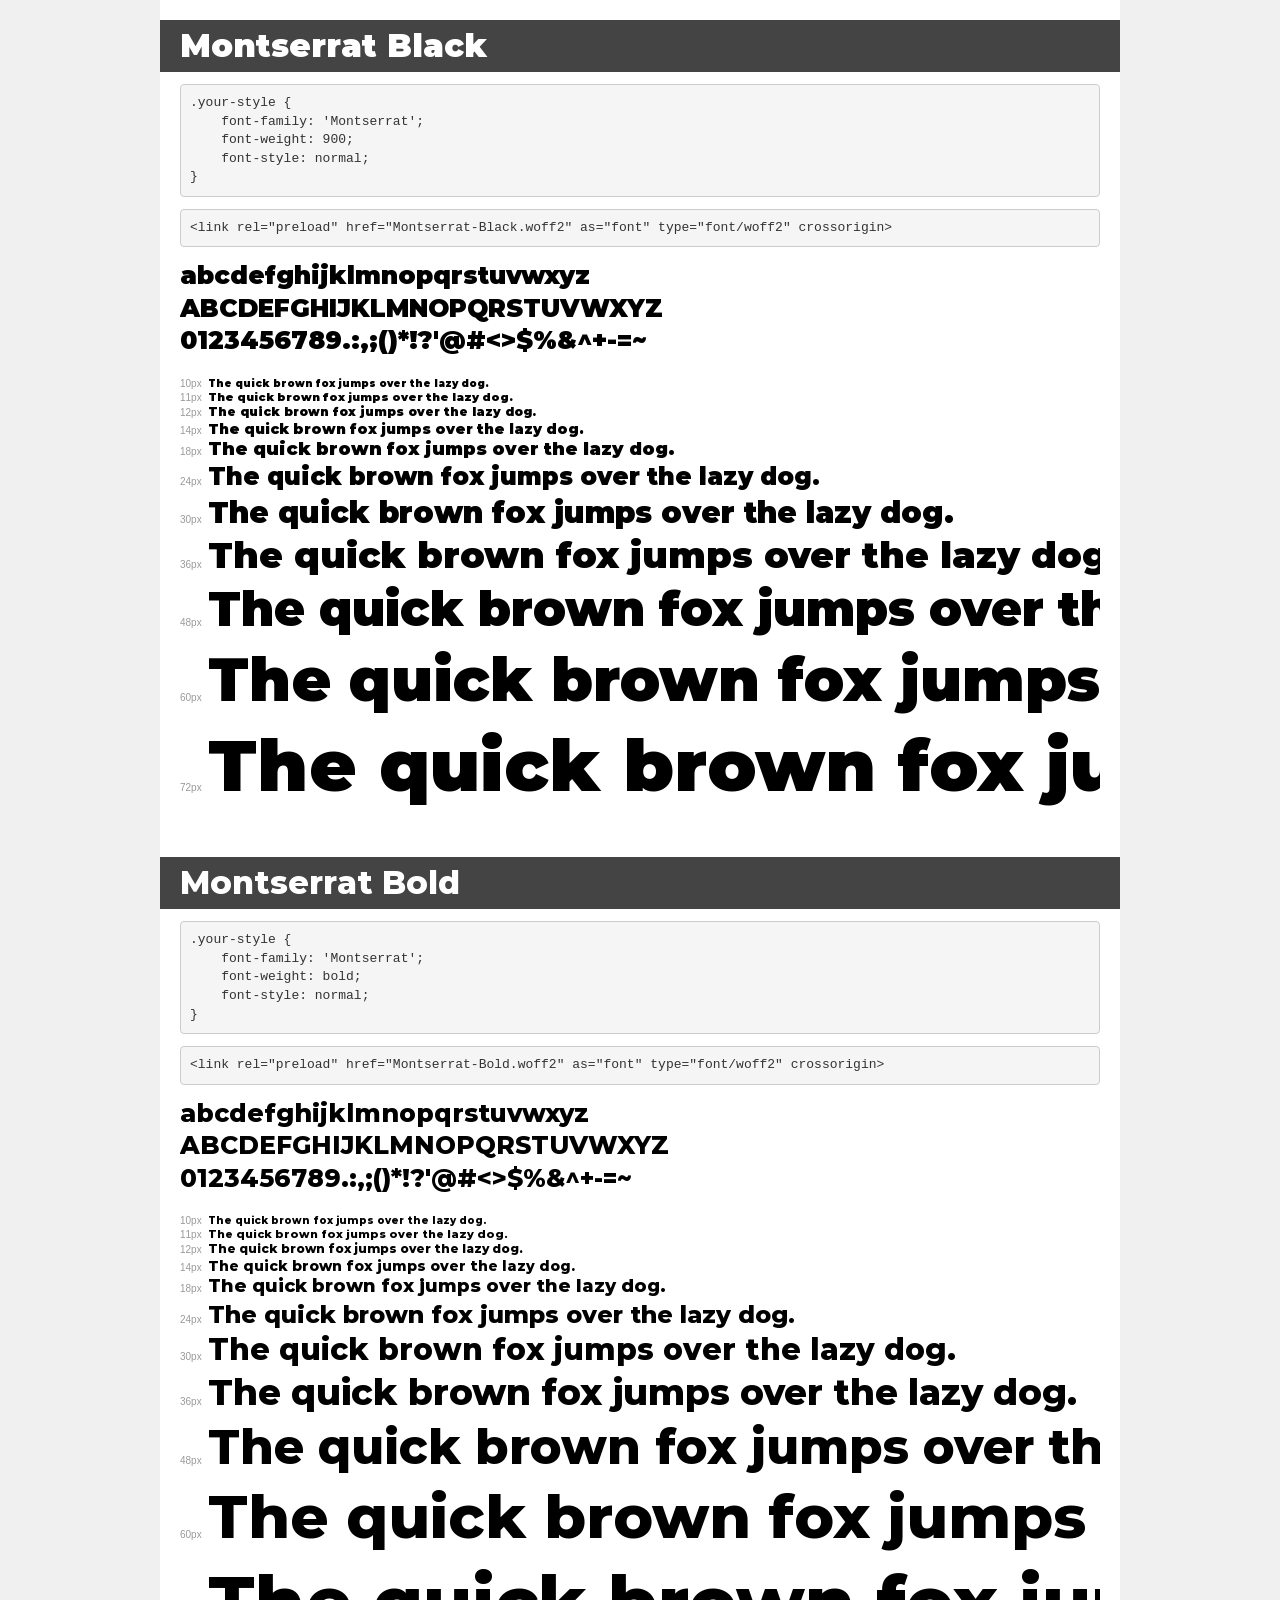
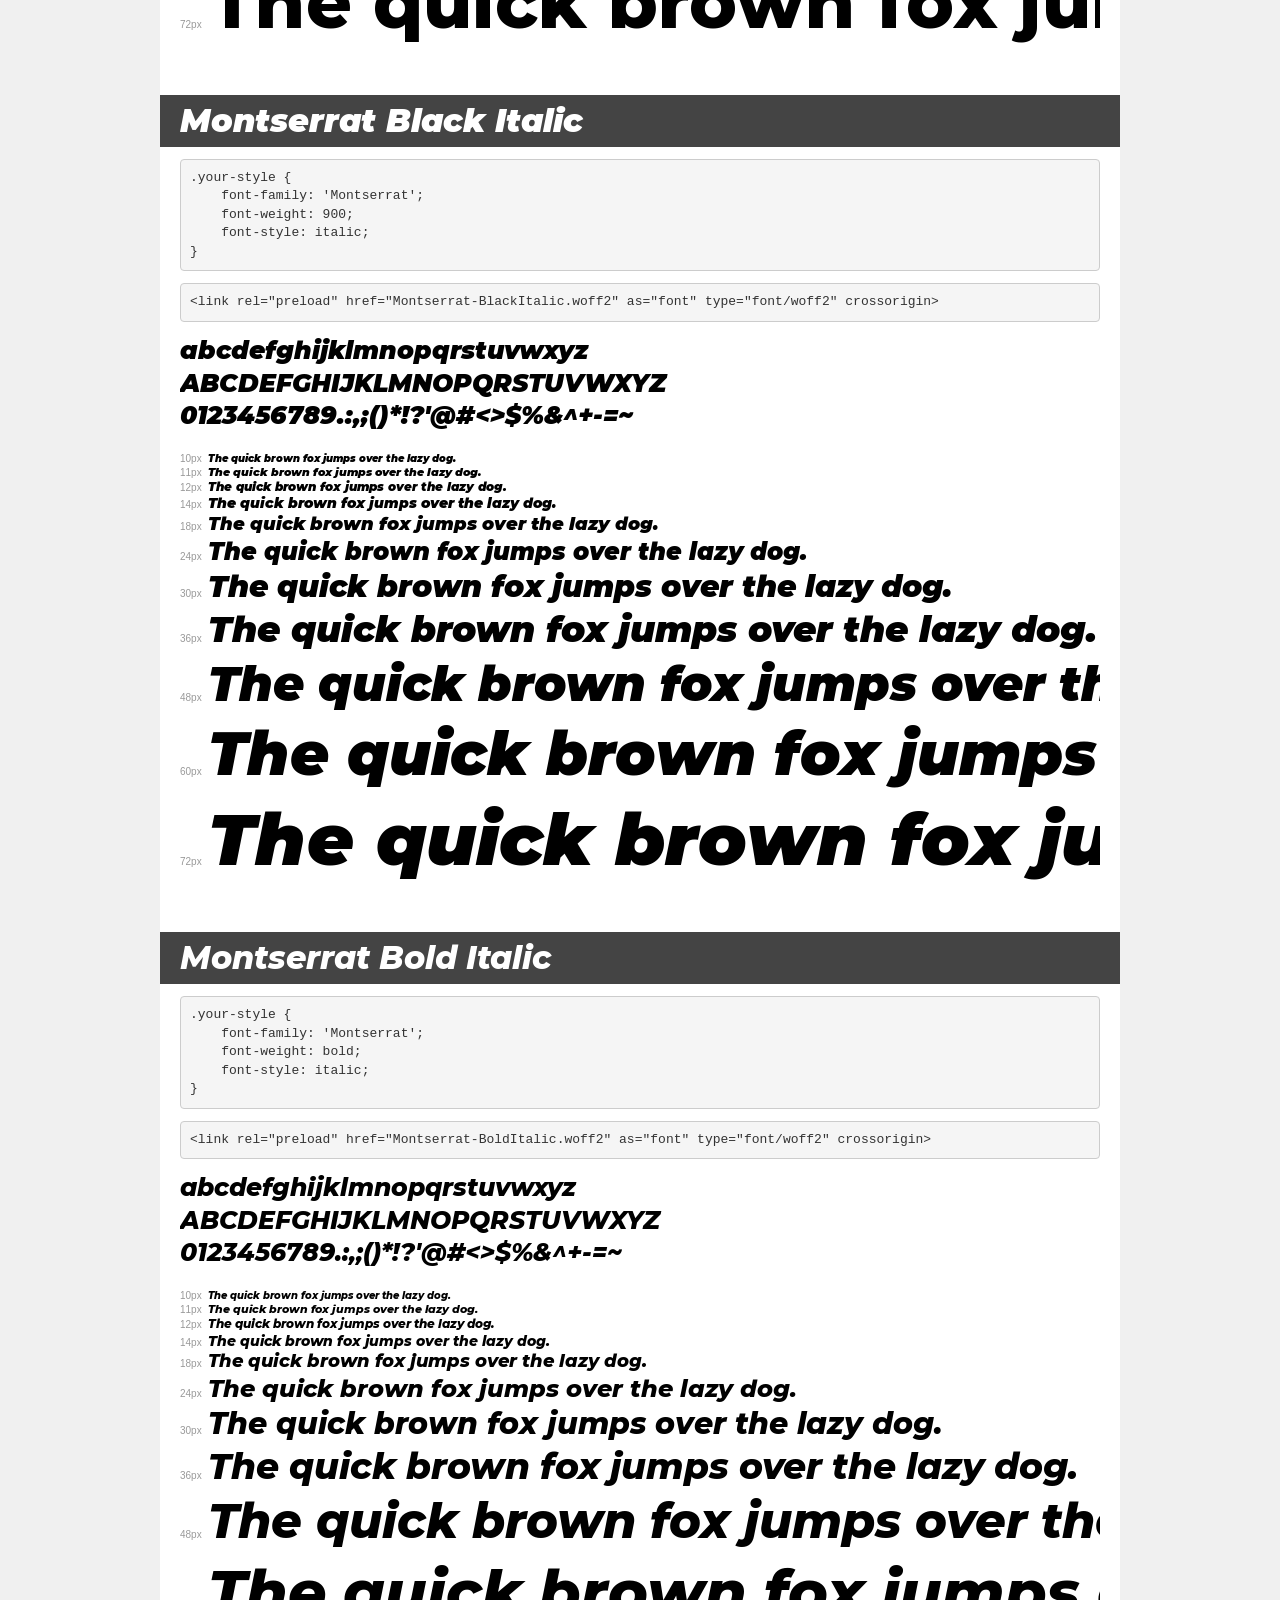
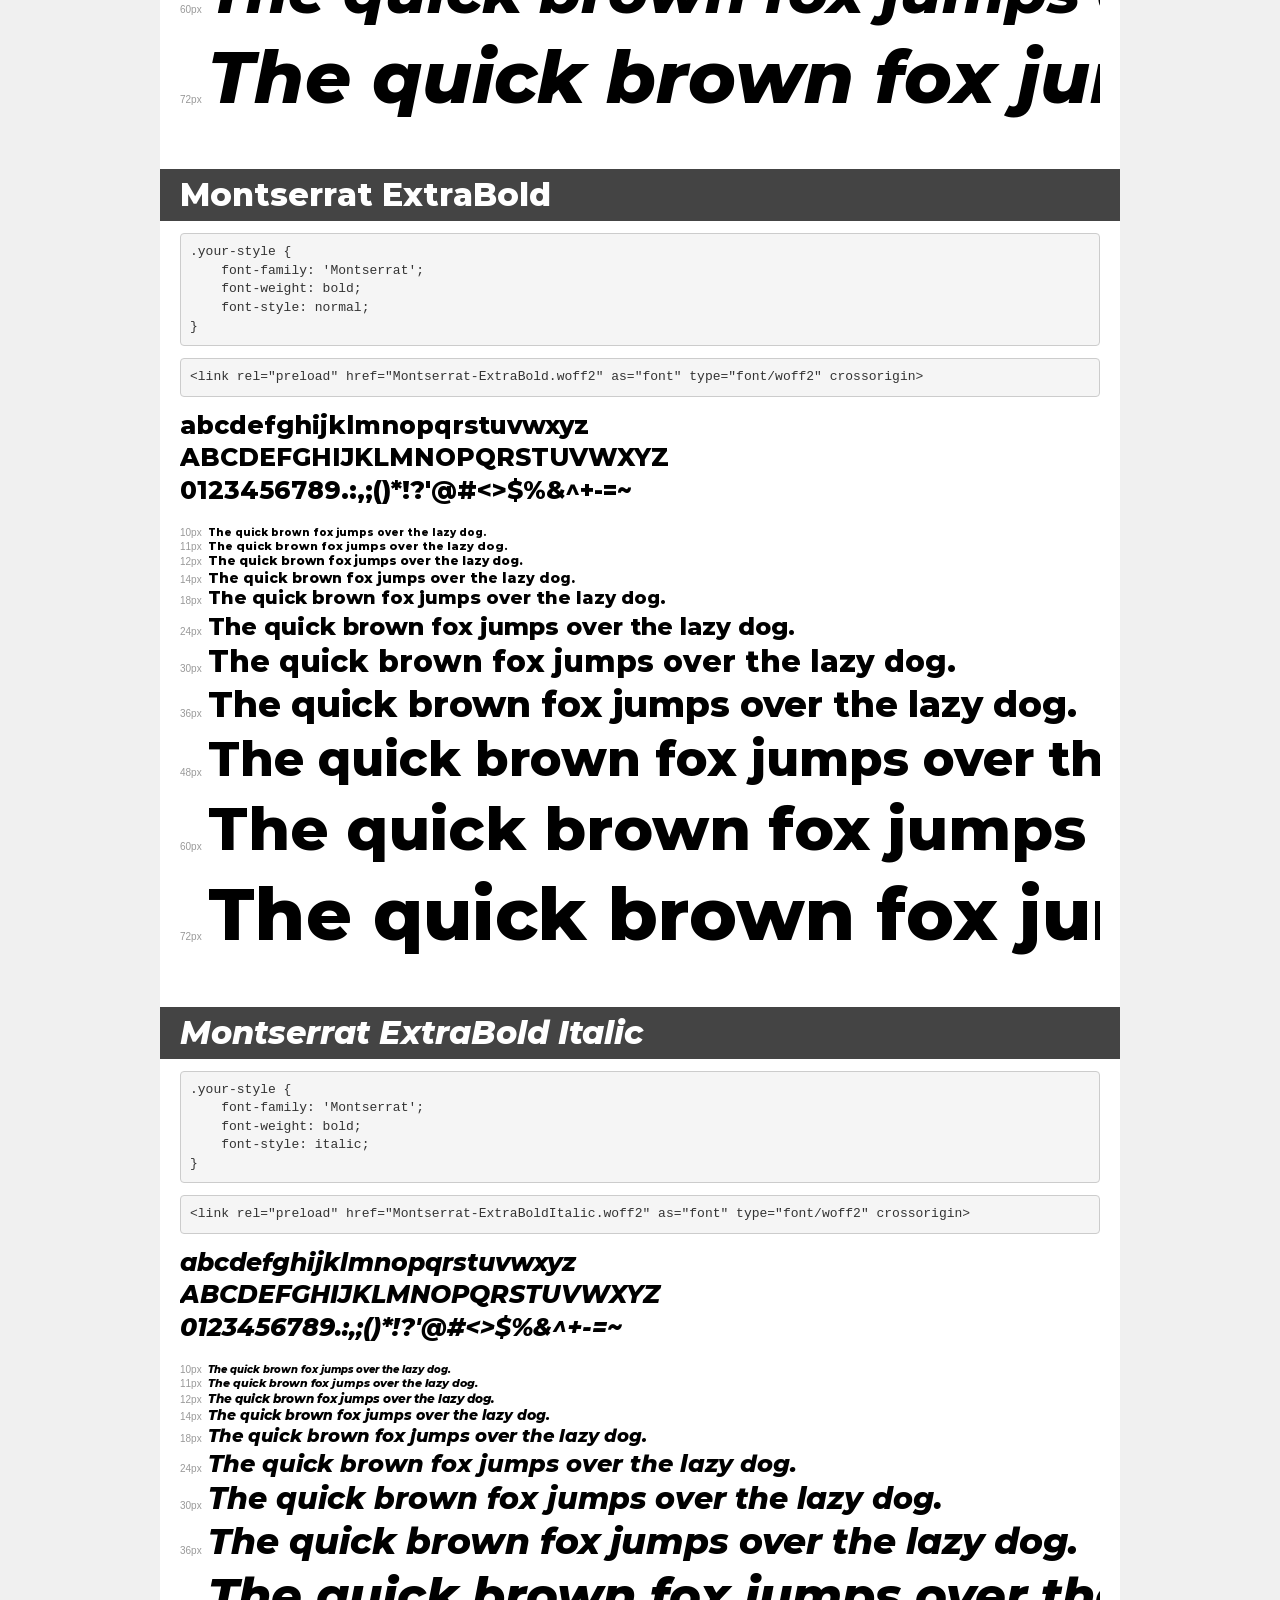
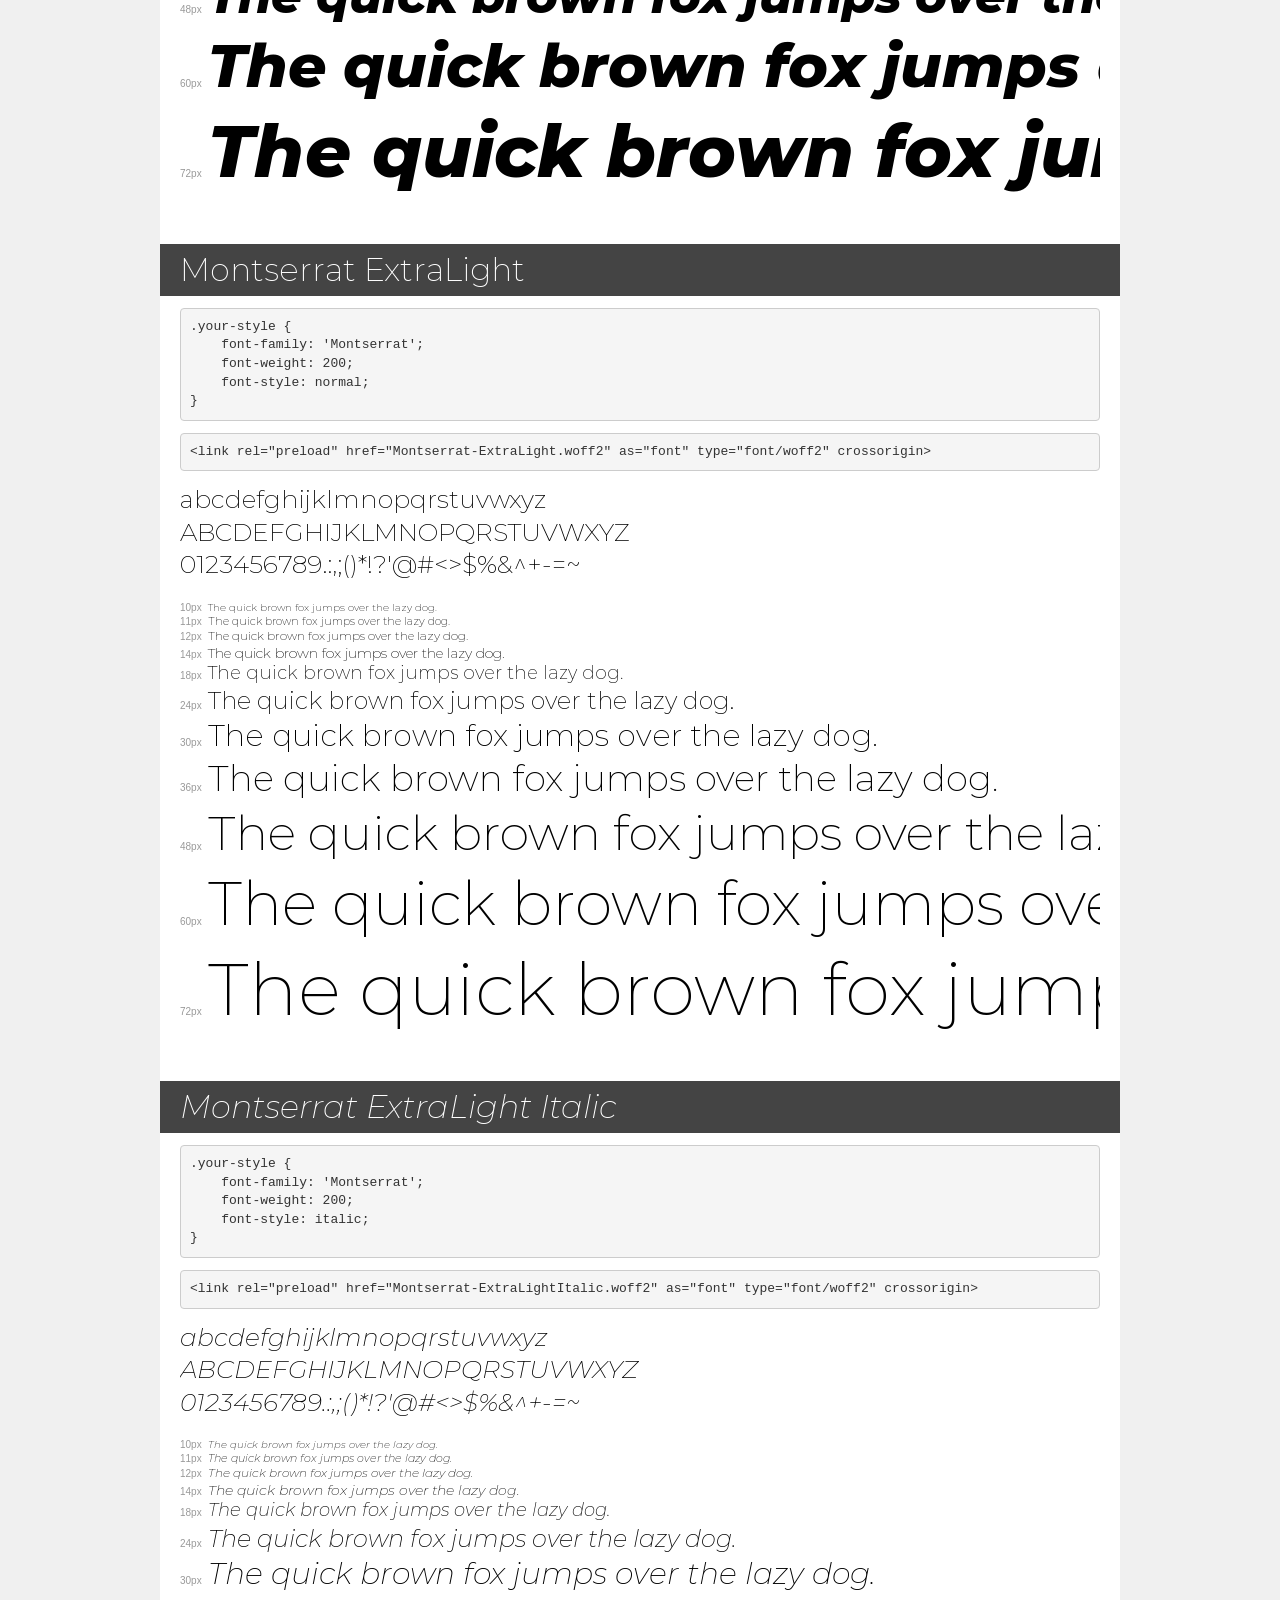
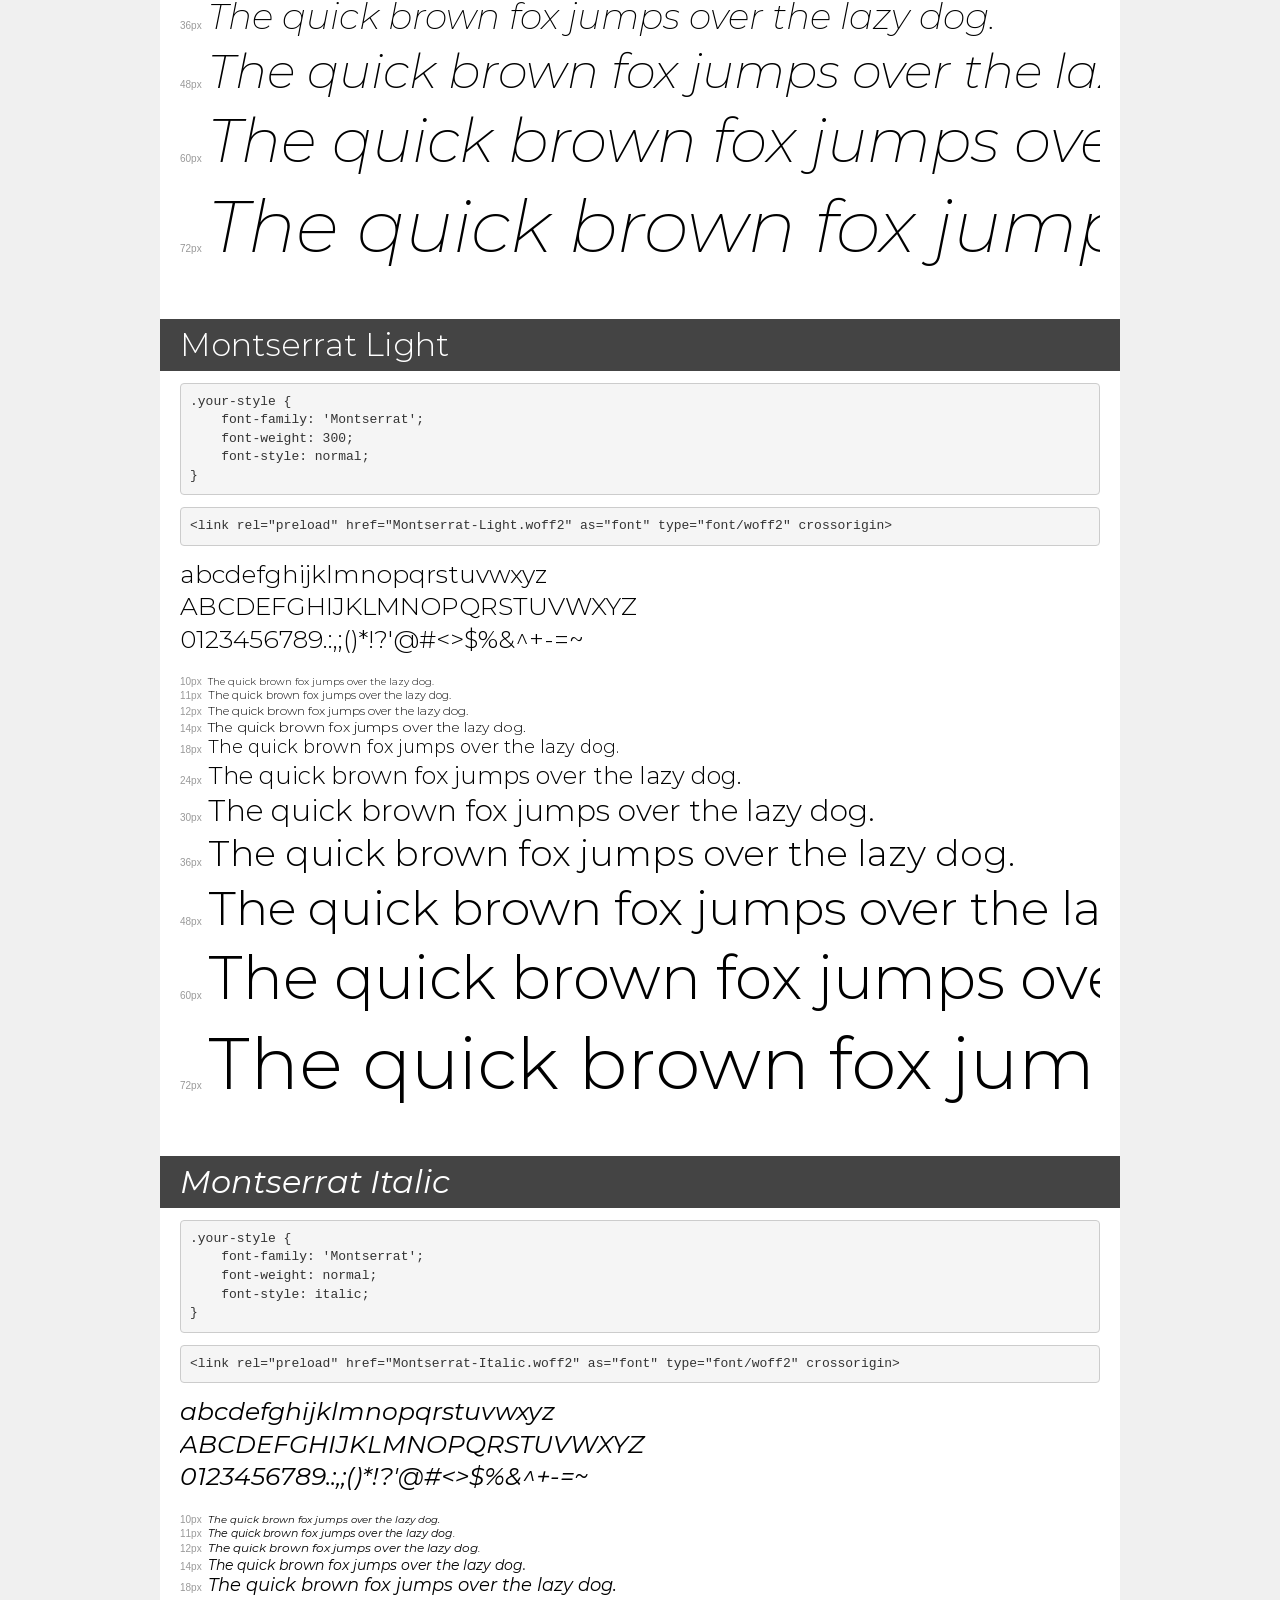
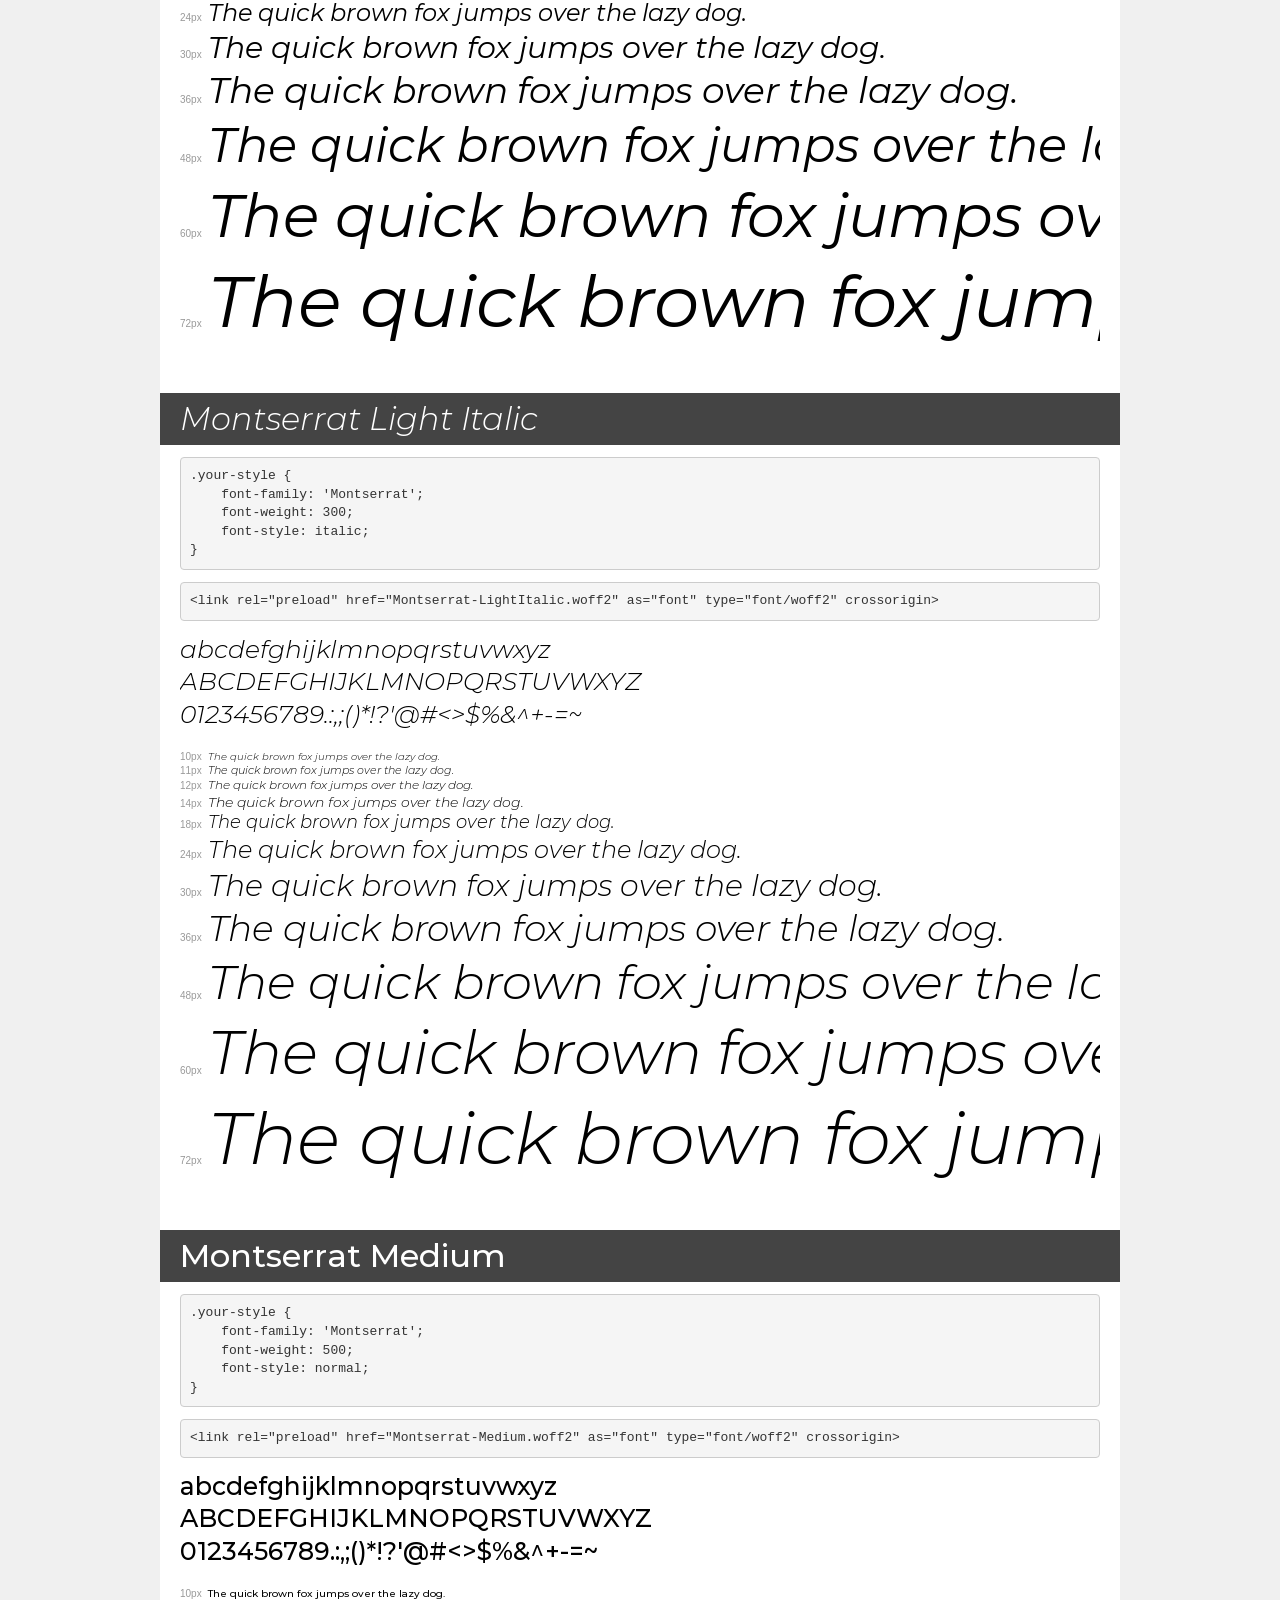
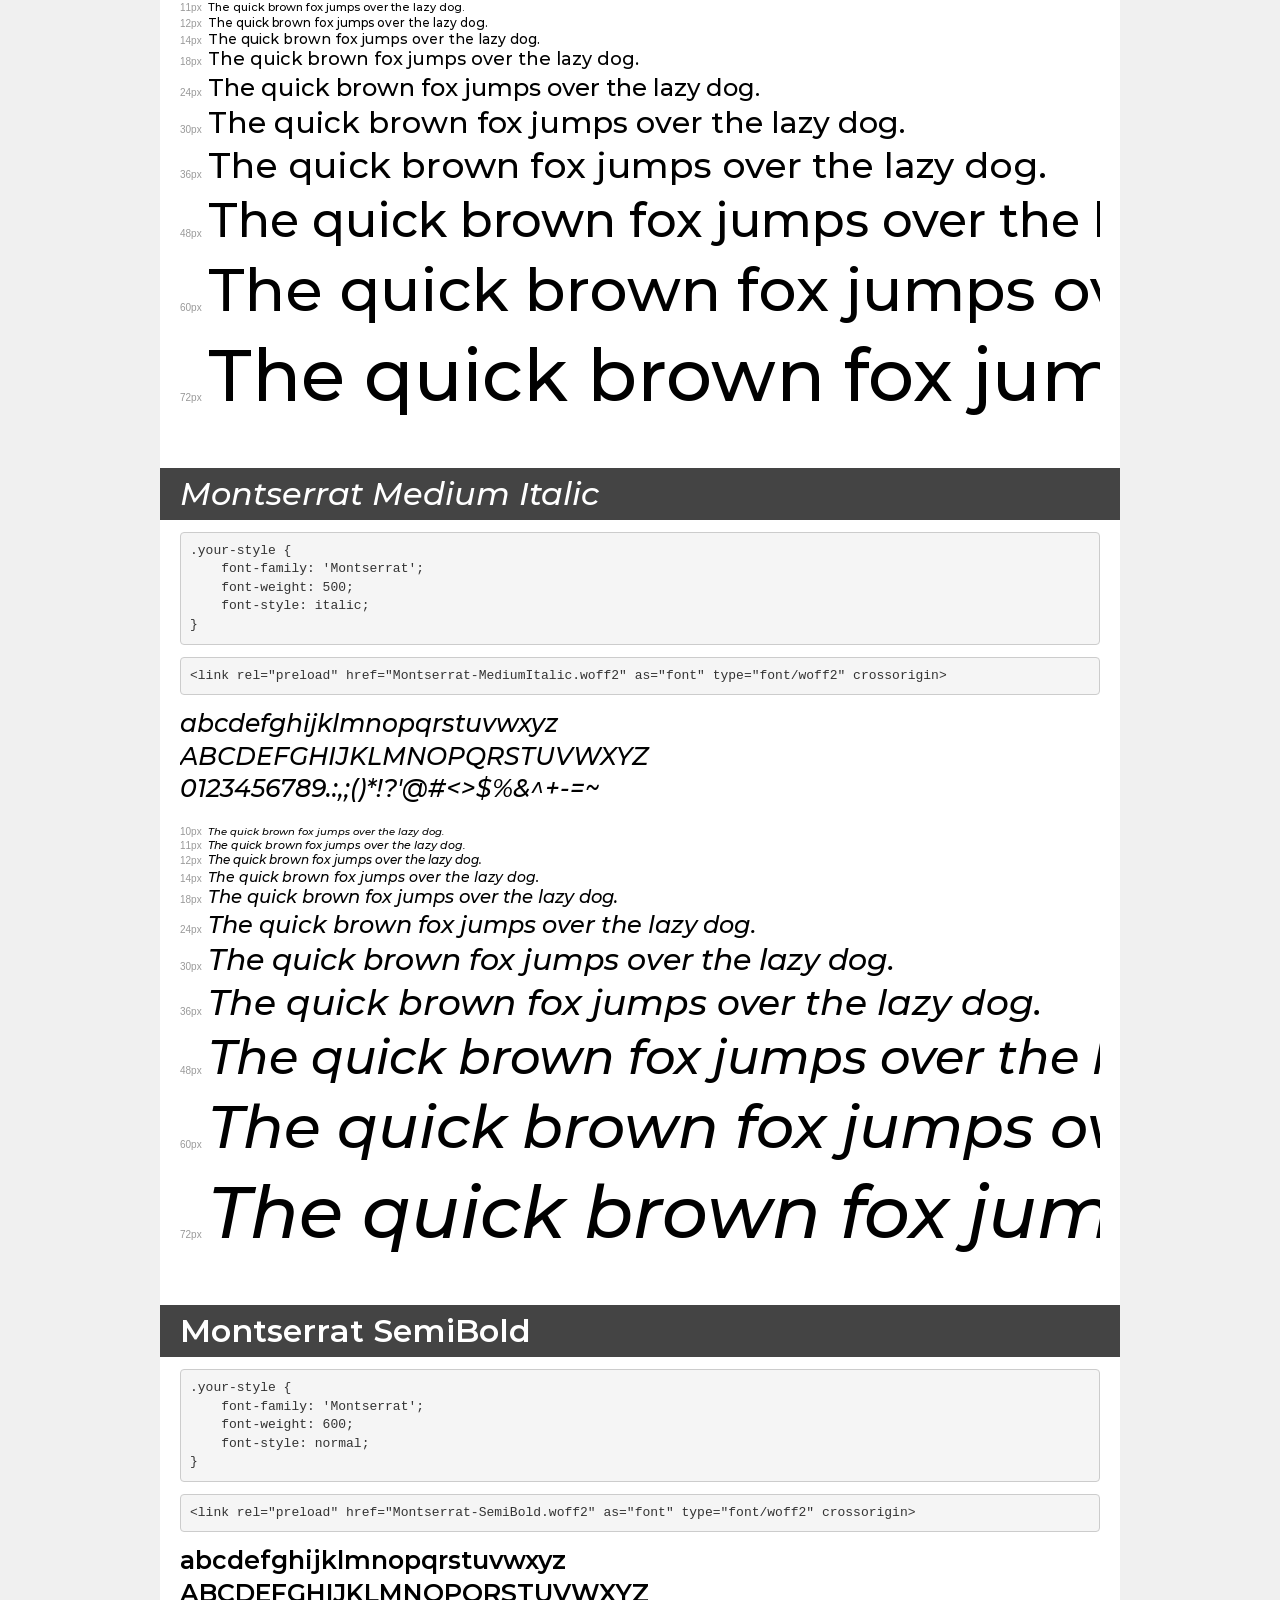
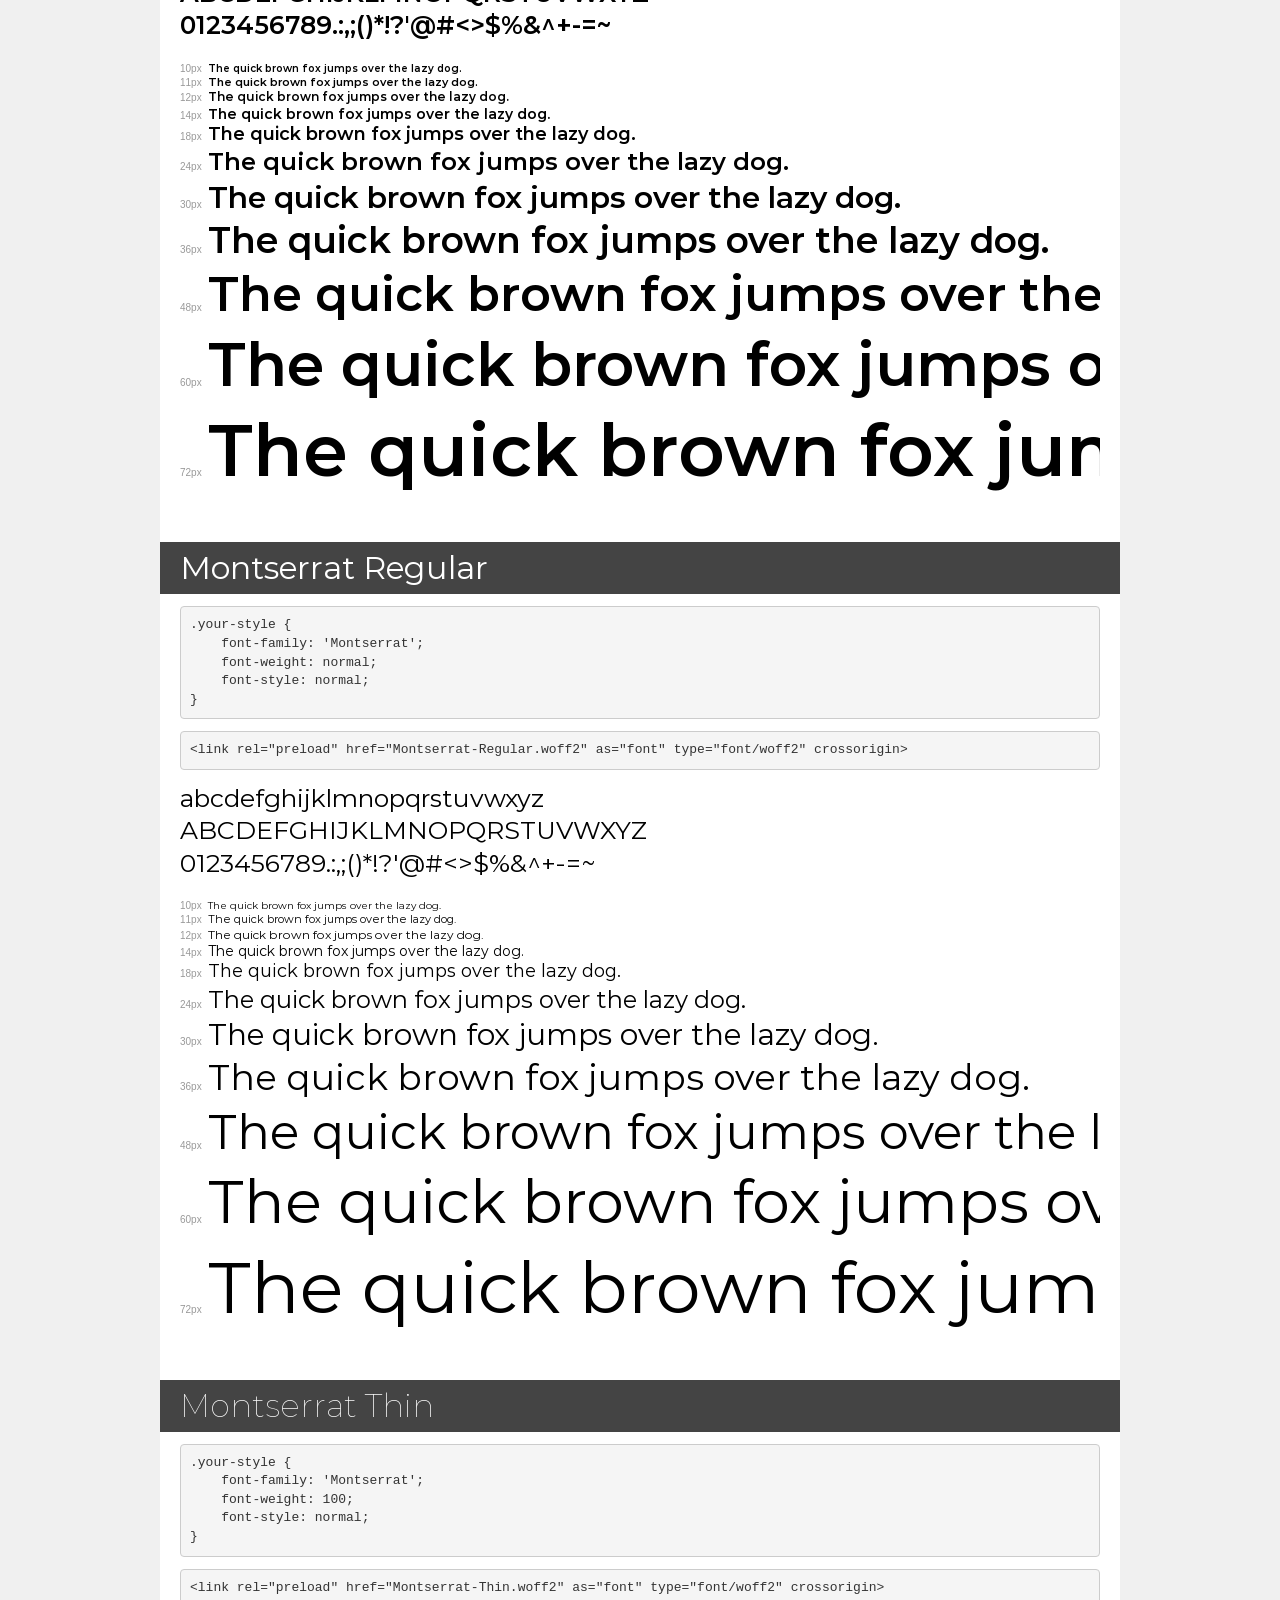
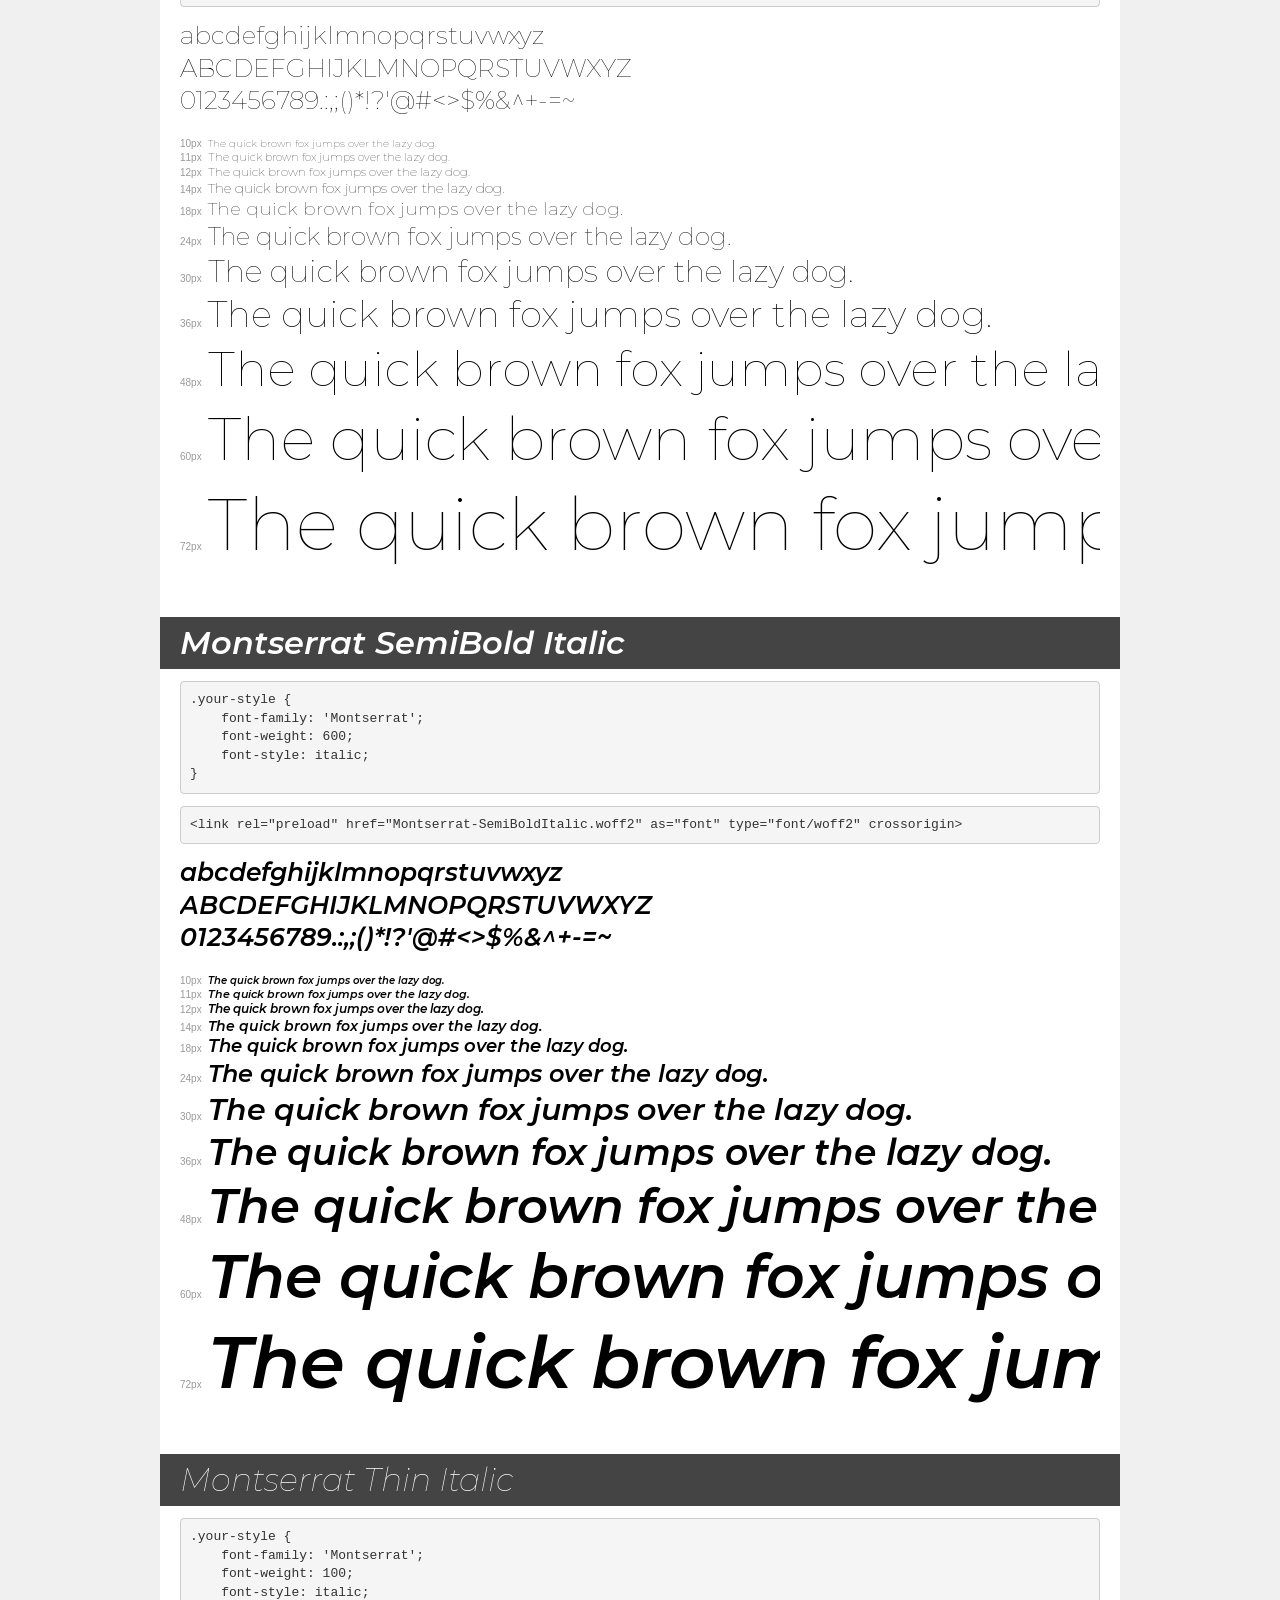
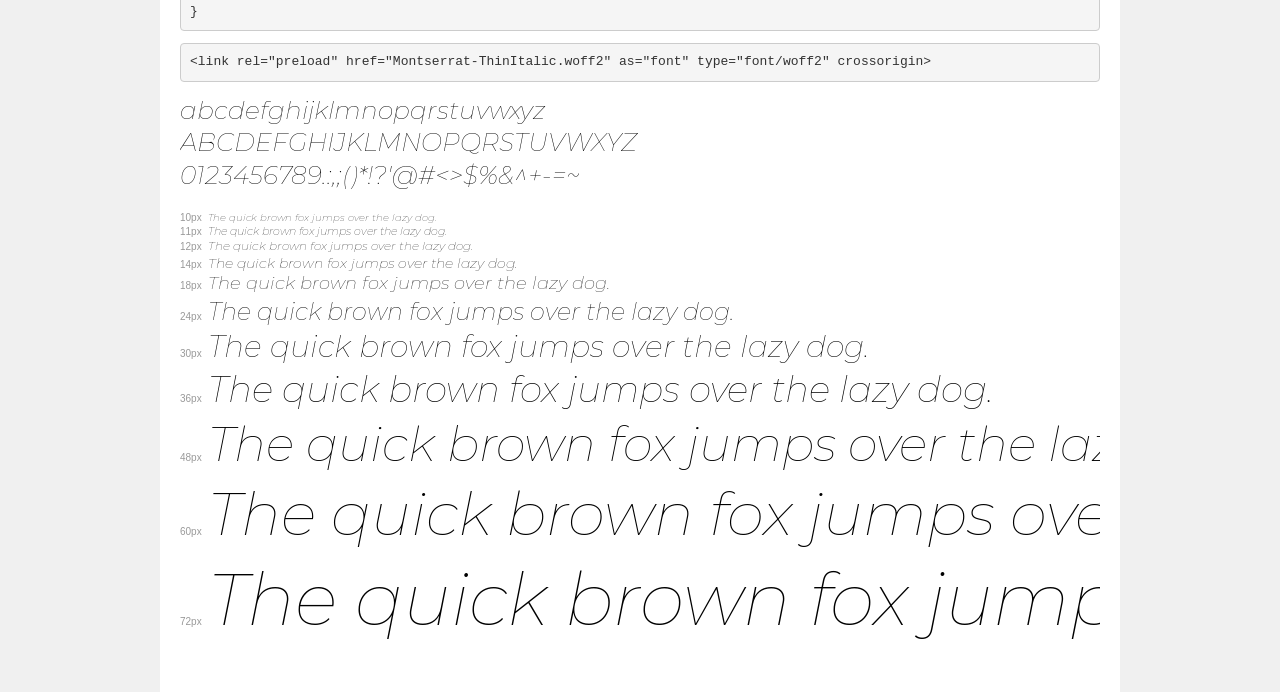
<file: fonts/Montserrat/demo.html>
<!DOCTYPE html>
<html lang="en">
<head>
    <meta charset="utf-8">
    <meta http-equiv="X-UA-Compatible" content="IE=edge">
    <meta name="viewport" content="width=device-width, initial-scale=1">
    <meta name="robots" content="noindex, noarchive">
    <meta name="format-detection" content="telephone=no">
    <title>Transfonter demo</title>
    <link href="stylesheet.css" rel="stylesheet">
    <style>
        /*
        http://meyerweb.com/eric/tools/css/reset/
        v2.0 | 20110126
        License: none (public domain)
        */
        html, body, div, span, applet, object, iframe,
        h1, h2, h3, h4, h5, h6, p, blockquote, pre,
        a, abbr, acronym, address, big, cite, code,
        del, dfn, em, img, ins, kbd, q, s, samp,
        small, strike, strong, sub, sup, tt, var,
        b, u, i, center,
        dl, dt, dd, ol, ul, li,
        fieldset, form, label, legend,
        table, caption, tbody, tfoot, thead, tr, th, td,
        article, aside, canvas, details, embed,
        figure, figcaption, footer, header, hgroup,
        menu, nav, output, ruby, section, summary,
        time, mark, audio, video {
            margin: 0;
            padding: 0;
            border: 0;
            font-size: 100%;
            font: inherit;
            vertical-align: baseline;
        }
        /* HTML5 display-role reset for older browsers */
        article, aside, details, figcaption, figure,
        footer, header, hgroup, menu, nav, section {
            display: block;
        }
        body {
            line-height: 1;
        }
        ol, ul {
            list-style: none;
        }
        blockquote, q {
            quotes: none;
        }
        blockquote:before, blockquote:after,
        q:before, q:after {
            content: '';
            content: none;
        }
        table {
            border-collapse: collapse;
            border-spacing: 0;
        }
        /* demo styles */
        body {
            background: #f0f0f0;
            color: #000;
        }
        .page {
            background: #fff;
            width: 920px;
            margin: 0 auto;
            padding: 20px 20px 0 20px;
            overflow: hidden;
        }
        .font-container {
            overflow-x: auto;
            overflow-y: hidden;
            margin-bottom: 40px;
            line-height: 1.3;
            white-space: nowrap;
            padding-bottom: 5px;
        }
        h1 {
            position: relative;
            background: #444;
            font-size: 32px;
            color: #fff;
            padding: 10px 20px;
            margin: 0 -20px 12px -20px;
        }
        .letters {
            font-size: 25px;
            margin-bottom: 20px;
        }
        .s10:before {
            content: '10px';
        }
        .s11:before {
            content: '11px';
        }
        .s12:before {
            content: '12px';
        }
        .s14:before {
            content: '14px';
        }
        .s18:before {
            content: '18px';
        }
        .s24:before {
            content: '24px';
        }
        .s30:before {
            content: '30px';
        }
        .s36:before {
            content: '36px';
        }
        .s48:before {
            content: '48px';
        }
        .s60:before {
            content: '60px';
        }
        .s72:before {
            content: '72px';
        }
        .s10:before, .s11:before, .s12:before, .s14:before,
        .s18:before, .s24:before, .s30:before, .s36:before,
        .s48:before, .s60:before, .s72:before {
            font-family: Arial, sans-serif;
            font-size: 10px;
            font-weight: normal;
            font-style: normal;
            color: #999;
            padding-right: 6px;
        }
        pre {
            display: block;
            padding: 9px;
            margin: 0 0 12px;
            font-family: Monaco, Menlo, Consolas, "Courier New", monospace;
            font-size: 13px;
            line-height: 1.428571429;
            color: #333;
            font-weight: normal;
            font-style: normal;
            background-color: #f5f5f5;
            border: 1px solid #ccc;
            overflow-x: auto;
            border-radius: 4px;
        }
        /* responsive */
        @media (max-width: 959px) {
            .page {
                width: auto;
                margin: 0;
            }
        }
    </style>
</head>
<body>
<div class="page">
    <div class="demo">
        <h1 style="font-family: 'Montserrat'; font-weight: 900; font-style: normal;">Montserrat Black</h1>
        <pre title="Usage">.your-style {
    font-family: 'Montserrat';
    font-weight: 900;
    font-style: normal;
}</pre>
        <pre title="Preload (optional)">
&lt;link rel=&quot;preload&quot; href=&quot;Montserrat-Black.woff2&quot; as=&quot;font&quot; type=&quot;font/woff2&quot; crossorigin&gt;</pre>
        <div class="font-container" style="font-family: 'Montserrat'; font-weight: 900; font-style: normal;">
            <p class="letters">
                abcdefghijklmnopqrstuvwxyz<br>
ABCDEFGHIJKLMNOPQRSTUVWXYZ<br>
                0123456789.:,;()*!?'@#&lt;&gt;$%&^+-=~
            </p>
            <p class="s10" style="font-size: 10px;">The quick brown fox jumps over the lazy dog.</p>
            <p class="s11" style="font-size: 11px;">The quick brown fox jumps over the lazy dog.</p>
            <p class="s12" style="font-size: 12px;">The quick brown fox jumps over the lazy dog.</p>
            <p class="s14" style="font-size: 14px;">The quick brown fox jumps over the lazy dog.</p>
            <p class="s18" style="font-size: 18px;">The quick brown fox jumps over the lazy dog.</p>
            <p class="s24" style="font-size: 24px;">The quick brown fox jumps over the lazy dog.</p>
            <p class="s30" style="font-size: 30px;">The quick brown fox jumps over the lazy dog.</p>
            <p class="s36" style="font-size: 36px;">The quick brown fox jumps over the lazy dog.</p>
            <p class="s48" style="font-size: 48px;">The quick brown fox jumps over the lazy dog.</p>
            <p class="s60" style="font-size: 60px;">The quick brown fox jumps over the lazy dog.</p>
            <p class="s72" style="font-size: 72px;">The quick brown fox jumps over the lazy dog.</p>
        </div>
    </div>

    <div class="demo">
        <h1 style="font-family: 'Montserrat'; font-weight: bold; font-style: normal;">Montserrat Bold</h1>
        <pre title="Usage">.your-style {
    font-family: 'Montserrat';
    font-weight: bold;
    font-style: normal;
}</pre>
        <pre title="Preload (optional)">
&lt;link rel=&quot;preload&quot; href=&quot;Montserrat-Bold.woff2&quot; as=&quot;font&quot; type=&quot;font/woff2&quot; crossorigin&gt;</pre>
        <div class="font-container" style="font-family: 'Montserrat'; font-weight: bold; font-style: normal;">
            <p class="letters">
                abcdefghijklmnopqrstuvwxyz<br>
ABCDEFGHIJKLMNOPQRSTUVWXYZ<br>
                0123456789.:,;()*!?'@#&lt;&gt;$%&^+-=~
            </p>
            <p class="s10" style="font-size: 10px;">The quick brown fox jumps over the lazy dog.</p>
            <p class="s11" style="font-size: 11px;">The quick brown fox jumps over the lazy dog.</p>
            <p class="s12" style="font-size: 12px;">The quick brown fox jumps over the lazy dog.</p>
            <p class="s14" style="font-size: 14px;">The quick brown fox jumps over the lazy dog.</p>
            <p class="s18" style="font-size: 18px;">The quick brown fox jumps over the lazy dog.</p>
            <p class="s24" style="font-size: 24px;">The quick brown fox jumps over the lazy dog.</p>
            <p class="s30" style="font-size: 30px;">The quick brown fox jumps over the lazy dog.</p>
            <p class="s36" style="font-size: 36px;">The quick brown fox jumps over the lazy dog.</p>
            <p class="s48" style="font-size: 48px;">The quick brown fox jumps over the lazy dog.</p>
            <p class="s60" style="font-size: 60px;">The quick brown fox jumps over the lazy dog.</p>
            <p class="s72" style="font-size: 72px;">The quick brown fox jumps over the lazy dog.</p>
        </div>
    </div>

    <div class="demo">
        <h1 style="font-family: 'Montserrat'; font-weight: 900; font-style: italic;">Montserrat Black Italic</h1>
        <pre title="Usage">.your-style {
    font-family: 'Montserrat';
    font-weight: 900;
    font-style: italic;
}</pre>
        <pre title="Preload (optional)">
&lt;link rel=&quot;preload&quot; href=&quot;Montserrat-BlackItalic.woff2&quot; as=&quot;font&quot; type=&quot;font/woff2&quot; crossorigin&gt;</pre>
        <div class="font-container" style="font-family: 'Montserrat'; font-weight: 900; font-style: italic;">
            <p class="letters">
                abcdefghijklmnopqrstuvwxyz<br>
ABCDEFGHIJKLMNOPQRSTUVWXYZ<br>
                0123456789.:,;()*!?'@#&lt;&gt;$%&^+-=~
            </p>
            <p class="s10" style="font-size: 10px;">The quick brown fox jumps over the lazy dog.</p>
            <p class="s11" style="font-size: 11px;">The quick brown fox jumps over the lazy dog.</p>
            <p class="s12" style="font-size: 12px;">The quick brown fox jumps over the lazy dog.</p>
            <p class="s14" style="font-size: 14px;">The quick brown fox jumps over the lazy dog.</p>
            <p class="s18" style="font-size: 18px;">The quick brown fox jumps over the lazy dog.</p>
            <p class="s24" style="font-size: 24px;">The quick brown fox jumps over the lazy dog.</p>
            <p class="s30" style="font-size: 30px;">The quick brown fox jumps over the lazy dog.</p>
            <p class="s36" style="font-size: 36px;">The quick brown fox jumps over the lazy dog.</p>
            <p class="s48" style="font-size: 48px;">The quick brown fox jumps over the lazy dog.</p>
            <p class="s60" style="font-size: 60px;">The quick brown fox jumps over the lazy dog.</p>
            <p class="s72" style="font-size: 72px;">The quick brown fox jumps over the lazy dog.</p>
        </div>
    </div>

    <div class="demo">
        <h1 style="font-family: 'Montserrat'; font-weight: bold; font-style: italic;">Montserrat Bold Italic</h1>
        <pre title="Usage">.your-style {
    font-family: 'Montserrat';
    font-weight: bold;
    font-style: italic;
}</pre>
        <pre title="Preload (optional)">
&lt;link rel=&quot;preload&quot; href=&quot;Montserrat-BoldItalic.woff2&quot; as=&quot;font&quot; type=&quot;font/woff2&quot; crossorigin&gt;</pre>
        <div class="font-container" style="font-family: 'Montserrat'; font-weight: bold; font-style: italic;">
            <p class="letters">
                abcdefghijklmnopqrstuvwxyz<br>
ABCDEFGHIJKLMNOPQRSTUVWXYZ<br>
                0123456789.:,;()*!?'@#&lt;&gt;$%&^+-=~
            </p>
            <p class="s10" style="font-size: 10px;">The quick brown fox jumps over the lazy dog.</p>
            <p class="s11" style="font-size: 11px;">The quick brown fox jumps over the lazy dog.</p>
            <p class="s12" style="font-size: 12px;">The quick brown fox jumps over the lazy dog.</p>
            <p class="s14" style="font-size: 14px;">The quick brown fox jumps over the lazy dog.</p>
            <p class="s18" style="font-size: 18px;">The quick brown fox jumps over the lazy dog.</p>
            <p class="s24" style="font-size: 24px;">The quick brown fox jumps over the lazy dog.</p>
            <p class="s30" style="font-size: 30px;">The quick brown fox jumps over the lazy dog.</p>
            <p class="s36" style="font-size: 36px;">The quick brown fox jumps over the lazy dog.</p>
            <p class="s48" style="font-size: 48px;">The quick brown fox jumps over the lazy dog.</p>
            <p class="s60" style="font-size: 60px;">The quick brown fox jumps over the lazy dog.</p>
            <p class="s72" style="font-size: 72px;">The quick brown fox jumps over the lazy dog.</p>
        </div>
    </div>

    <div class="demo">
        <h1 style="font-family: 'Montserrat'; font-weight: bold; font-style: normal;">Montserrat ExtraBold</h1>
        <pre title="Usage">.your-style {
    font-family: 'Montserrat';
    font-weight: bold;
    font-style: normal;
}</pre>
        <pre title="Preload (optional)">
&lt;link rel=&quot;preload&quot; href=&quot;Montserrat-ExtraBold.woff2&quot; as=&quot;font&quot; type=&quot;font/woff2&quot; crossorigin&gt;</pre>
        <div class="font-container" style="font-family: 'Montserrat'; font-weight: bold; font-style: normal;">
            <p class="letters">
                abcdefghijklmnopqrstuvwxyz<br>
ABCDEFGHIJKLMNOPQRSTUVWXYZ<br>
                0123456789.:,;()*!?'@#&lt;&gt;$%&^+-=~
            </p>
            <p class="s10" style="font-size: 10px;">The quick brown fox jumps over the lazy dog.</p>
            <p class="s11" style="font-size: 11px;">The quick brown fox jumps over the lazy dog.</p>
            <p class="s12" style="font-size: 12px;">The quick brown fox jumps over the lazy dog.</p>
            <p class="s14" style="font-size: 14px;">The quick brown fox jumps over the lazy dog.</p>
            <p class="s18" style="font-size: 18px;">The quick brown fox jumps over the lazy dog.</p>
            <p class="s24" style="font-size: 24px;">The quick brown fox jumps over the lazy dog.</p>
            <p class="s30" style="font-size: 30px;">The quick brown fox jumps over the lazy dog.</p>
            <p class="s36" style="font-size: 36px;">The quick brown fox jumps over the lazy dog.</p>
            <p class="s48" style="font-size: 48px;">The quick brown fox jumps over the lazy dog.</p>
            <p class="s60" style="font-size: 60px;">The quick brown fox jumps over the lazy dog.</p>
            <p class="s72" style="font-size: 72px;">The quick brown fox jumps over the lazy dog.</p>
        </div>
    </div>

    <div class="demo">
        <h1 style="font-family: 'Montserrat'; font-weight: bold; font-style: italic;">Montserrat ExtraBold Italic</h1>
        <pre title="Usage">.your-style {
    font-family: 'Montserrat';
    font-weight: bold;
    font-style: italic;
}</pre>
        <pre title="Preload (optional)">
&lt;link rel=&quot;preload&quot; href=&quot;Montserrat-ExtraBoldItalic.woff2&quot; as=&quot;font&quot; type=&quot;font/woff2&quot; crossorigin&gt;</pre>
        <div class="font-container" style="font-family: 'Montserrat'; font-weight: bold; font-style: italic;">
            <p class="letters">
                abcdefghijklmnopqrstuvwxyz<br>
ABCDEFGHIJKLMNOPQRSTUVWXYZ<br>
                0123456789.:,;()*!?'@#&lt;&gt;$%&^+-=~
            </p>
            <p class="s10" style="font-size: 10px;">The quick brown fox jumps over the lazy dog.</p>
            <p class="s11" style="font-size: 11px;">The quick brown fox jumps over the lazy dog.</p>
            <p class="s12" style="font-size: 12px;">The quick brown fox jumps over the lazy dog.</p>
            <p class="s14" style="font-size: 14px;">The quick brown fox jumps over the lazy dog.</p>
            <p class="s18" style="font-size: 18px;">The quick brown fox jumps over the lazy dog.</p>
            <p class="s24" style="font-size: 24px;">The quick brown fox jumps over the lazy dog.</p>
            <p class="s30" style="font-size: 30px;">The quick brown fox jumps over the lazy dog.</p>
            <p class="s36" style="font-size: 36px;">The quick brown fox jumps over the lazy dog.</p>
            <p class="s48" style="font-size: 48px;">The quick brown fox jumps over the lazy dog.</p>
            <p class="s60" style="font-size: 60px;">The quick brown fox jumps over the lazy dog.</p>
            <p class="s72" style="font-size: 72px;">The quick brown fox jumps over the lazy dog.</p>
        </div>
    </div>

    <div class="demo">
        <h1 style="font-family: 'Montserrat'; font-weight: 200; font-style: normal;">Montserrat ExtraLight</h1>
        <pre title="Usage">.your-style {
    font-family: 'Montserrat';
    font-weight: 200;
    font-style: normal;
}</pre>
        <pre title="Preload (optional)">
&lt;link rel=&quot;preload&quot; href=&quot;Montserrat-ExtraLight.woff2&quot; as=&quot;font&quot; type=&quot;font/woff2&quot; crossorigin&gt;</pre>
        <div class="font-container" style="font-family: 'Montserrat'; font-weight: 200; font-style: normal;">
            <p class="letters">
                abcdefghijklmnopqrstuvwxyz<br>
ABCDEFGHIJKLMNOPQRSTUVWXYZ<br>
                0123456789.:,;()*!?'@#&lt;&gt;$%&^+-=~
            </p>
            <p class="s10" style="font-size: 10px;">The quick brown fox jumps over the lazy dog.</p>
            <p class="s11" style="font-size: 11px;">The quick brown fox jumps over the lazy dog.</p>
            <p class="s12" style="font-size: 12px;">The quick brown fox jumps over the lazy dog.</p>
            <p class="s14" style="font-size: 14px;">The quick brown fox jumps over the lazy dog.</p>
            <p class="s18" style="font-size: 18px;">The quick brown fox jumps over the lazy dog.</p>
            <p class="s24" style="font-size: 24px;">The quick brown fox jumps over the lazy dog.</p>
            <p class="s30" style="font-size: 30px;">The quick brown fox jumps over the lazy dog.</p>
            <p class="s36" style="font-size: 36px;">The quick brown fox jumps over the lazy dog.</p>
            <p class="s48" style="font-size: 48px;">The quick brown fox jumps over the lazy dog.</p>
            <p class="s60" style="font-size: 60px;">The quick brown fox jumps over the lazy dog.</p>
            <p class="s72" style="font-size: 72px;">The quick brown fox jumps over the lazy dog.</p>
        </div>
    </div>

    <div class="demo">
        <h1 style="font-family: 'Montserrat'; font-weight: 200; font-style: italic;">Montserrat ExtraLight Italic</h1>
        <pre title="Usage">.your-style {
    font-family: 'Montserrat';
    font-weight: 200;
    font-style: italic;
}</pre>
        <pre title="Preload (optional)">
&lt;link rel=&quot;preload&quot; href=&quot;Montserrat-ExtraLightItalic.woff2&quot; as=&quot;font&quot; type=&quot;font/woff2&quot; crossorigin&gt;</pre>
        <div class="font-container" style="font-family: 'Montserrat'; font-weight: 200; font-style: italic;">
            <p class="letters">
                abcdefghijklmnopqrstuvwxyz<br>
ABCDEFGHIJKLMNOPQRSTUVWXYZ<br>
                0123456789.:,;()*!?'@#&lt;&gt;$%&^+-=~
            </p>
            <p class="s10" style="font-size: 10px;">The quick brown fox jumps over the lazy dog.</p>
            <p class="s11" style="font-size: 11px;">The quick brown fox jumps over the lazy dog.</p>
            <p class="s12" style="font-size: 12px;">The quick brown fox jumps over the lazy dog.</p>
            <p class="s14" style="font-size: 14px;">The quick brown fox jumps over the lazy dog.</p>
            <p class="s18" style="font-size: 18px;">The quick brown fox jumps over the lazy dog.</p>
            <p class="s24" style="font-size: 24px;">The quick brown fox jumps over the lazy dog.</p>
            <p class="s30" style="font-size: 30px;">The quick brown fox jumps over the lazy dog.</p>
            <p class="s36" style="font-size: 36px;">The quick brown fox jumps over the lazy dog.</p>
            <p class="s48" style="font-size: 48px;">The quick brown fox jumps over the lazy dog.</p>
            <p class="s60" style="font-size: 60px;">The quick brown fox jumps over the lazy dog.</p>
            <p class="s72" style="font-size: 72px;">The quick brown fox jumps over the lazy dog.</p>
        </div>
    </div>

    <div class="demo">
        <h1 style="font-family: 'Montserrat'; font-weight: 300; font-style: normal;">Montserrat Light</h1>
        <pre title="Usage">.your-style {
    font-family: 'Montserrat';
    font-weight: 300;
    font-style: normal;
}</pre>
        <pre title="Preload (optional)">
&lt;link rel=&quot;preload&quot; href=&quot;Montserrat-Light.woff2&quot; as=&quot;font&quot; type=&quot;font/woff2&quot; crossorigin&gt;</pre>
        <div class="font-container" style="font-family: 'Montserrat'; font-weight: 300; font-style: normal;">
            <p class="letters">
                abcdefghijklmnopqrstuvwxyz<br>
ABCDEFGHIJKLMNOPQRSTUVWXYZ<br>
                0123456789.:,;()*!?'@#&lt;&gt;$%&^+-=~
            </p>
            <p class="s10" style="font-size: 10px;">The quick brown fox jumps over the lazy dog.</p>
            <p class="s11" style="font-size: 11px;">The quick brown fox jumps over the lazy dog.</p>
            <p class="s12" style="font-size: 12px;">The quick brown fox jumps over the lazy dog.</p>
            <p class="s14" style="font-size: 14px;">The quick brown fox jumps over the lazy dog.</p>
            <p class="s18" style="font-size: 18px;">The quick brown fox jumps over the lazy dog.</p>
            <p class="s24" style="font-size: 24px;">The quick brown fox jumps over the lazy dog.</p>
            <p class="s30" style="font-size: 30px;">The quick brown fox jumps over the lazy dog.</p>
            <p class="s36" style="font-size: 36px;">The quick brown fox jumps over the lazy dog.</p>
            <p class="s48" style="font-size: 48px;">The quick brown fox jumps over the lazy dog.</p>
            <p class="s60" style="font-size: 60px;">The quick brown fox jumps over the lazy dog.</p>
            <p class="s72" style="font-size: 72px;">The quick brown fox jumps over the lazy dog.</p>
        </div>
    </div>

    <div class="demo">
        <h1 style="font-family: 'Montserrat'; font-weight: normal; font-style: italic;">Montserrat Italic</h1>
        <pre title="Usage">.your-style {
    font-family: 'Montserrat';
    font-weight: normal;
    font-style: italic;
}</pre>
        <pre title="Preload (optional)">
&lt;link rel=&quot;preload&quot; href=&quot;Montserrat-Italic.woff2&quot; as=&quot;font&quot; type=&quot;font/woff2&quot; crossorigin&gt;</pre>
        <div class="font-container" style="font-family: 'Montserrat'; font-weight: normal; font-style: italic;">
            <p class="letters">
                abcdefghijklmnopqrstuvwxyz<br>
ABCDEFGHIJKLMNOPQRSTUVWXYZ<br>
                0123456789.:,;()*!?'@#&lt;&gt;$%&^+-=~
            </p>
            <p class="s10" style="font-size: 10px;">The quick brown fox jumps over the lazy dog.</p>
            <p class="s11" style="font-size: 11px;">The quick brown fox jumps over the lazy dog.</p>
            <p class="s12" style="font-size: 12px;">The quick brown fox jumps over the lazy dog.</p>
            <p class="s14" style="font-size: 14px;">The quick brown fox jumps over the lazy dog.</p>
            <p class="s18" style="font-size: 18px;">The quick brown fox jumps over the lazy dog.</p>
            <p class="s24" style="font-size: 24px;">The quick brown fox jumps over the lazy dog.</p>
            <p class="s30" style="font-size: 30px;">The quick brown fox jumps over the lazy dog.</p>
            <p class="s36" style="font-size: 36px;">The quick brown fox jumps over the lazy dog.</p>
            <p class="s48" style="font-size: 48px;">The quick brown fox jumps over the lazy dog.</p>
            <p class="s60" style="font-size: 60px;">The quick brown fox jumps over the lazy dog.</p>
            <p class="s72" style="font-size: 72px;">The quick brown fox jumps over the lazy dog.</p>
        </div>
    </div>

    <div class="demo">
        <h1 style="font-family: 'Montserrat'; font-weight: 300; font-style: italic;">Montserrat Light Italic</h1>
        <pre title="Usage">.your-style {
    font-family: 'Montserrat';
    font-weight: 300;
    font-style: italic;
}</pre>
        <pre title="Preload (optional)">
&lt;link rel=&quot;preload&quot; href=&quot;Montserrat-LightItalic.woff2&quot; as=&quot;font&quot; type=&quot;font/woff2&quot; crossorigin&gt;</pre>
        <div class="font-container" style="font-family: 'Montserrat'; font-weight: 300; font-style: italic;">
            <p class="letters">
                abcdefghijklmnopqrstuvwxyz<br>
ABCDEFGHIJKLMNOPQRSTUVWXYZ<br>
                0123456789.:,;()*!?'@#&lt;&gt;$%&^+-=~
            </p>
            <p class="s10" style="font-size: 10px;">The quick brown fox jumps over the lazy dog.</p>
            <p class="s11" style="font-size: 11px;">The quick brown fox jumps over the lazy dog.</p>
            <p class="s12" style="font-size: 12px;">The quick brown fox jumps over the lazy dog.</p>
            <p class="s14" style="font-size: 14px;">The quick brown fox jumps over the lazy dog.</p>
            <p class="s18" style="font-size: 18px;">The quick brown fox jumps over the lazy dog.</p>
            <p class="s24" style="font-size: 24px;">The quick brown fox jumps over the lazy dog.</p>
            <p class="s30" style="font-size: 30px;">The quick brown fox jumps over the lazy dog.</p>
            <p class="s36" style="font-size: 36px;">The quick brown fox jumps over the lazy dog.</p>
            <p class="s48" style="font-size: 48px;">The quick brown fox jumps over the lazy dog.</p>
            <p class="s60" style="font-size: 60px;">The quick brown fox jumps over the lazy dog.</p>
            <p class="s72" style="font-size: 72px;">The quick brown fox jumps over the lazy dog.</p>
        </div>
    </div>

    <div class="demo">
        <h1 style="font-family: 'Montserrat'; font-weight: 500; font-style: normal;">Montserrat Medium</h1>
        <pre title="Usage">.your-style {
    font-family: 'Montserrat';
    font-weight: 500;
    font-style: normal;
}</pre>
        <pre title="Preload (optional)">
&lt;link rel=&quot;preload&quot; href=&quot;Montserrat-Medium.woff2&quot; as=&quot;font&quot; type=&quot;font/woff2&quot; crossorigin&gt;</pre>
        <div class="font-container" style="font-family: 'Montserrat'; font-weight: 500; font-style: normal;">
            <p class="letters">
                abcdefghijklmnopqrstuvwxyz<br>
ABCDEFGHIJKLMNOPQRSTUVWXYZ<br>
                0123456789.:,;()*!?'@#&lt;&gt;$%&^+-=~
            </p>
            <p class="s10" style="font-size: 10px;">The quick brown fox jumps over the lazy dog.</p>
            <p class="s11" style="font-size: 11px;">The quick brown fox jumps over the lazy dog.</p>
            <p class="s12" style="font-size: 12px;">The quick brown fox jumps over the lazy dog.</p>
            <p class="s14" style="font-size: 14px;">The quick brown fox jumps over the lazy dog.</p>
            <p class="s18" style="font-size: 18px;">The quick brown fox jumps over the lazy dog.</p>
            <p class="s24" style="font-size: 24px;">The quick brown fox jumps over the lazy dog.</p>
            <p class="s30" style="font-size: 30px;">The quick brown fox jumps over the lazy dog.</p>
            <p class="s36" style="font-size: 36px;">The quick brown fox jumps over the lazy dog.</p>
            <p class="s48" style="font-size: 48px;">The quick brown fox jumps over the lazy dog.</p>
            <p class="s60" style="font-size: 60px;">The quick brown fox jumps over the lazy dog.</p>
            <p class="s72" style="font-size: 72px;">The quick brown fox jumps over the lazy dog.</p>
        </div>
    </div>

    <div class="demo">
        <h1 style="font-family: 'Montserrat'; font-weight: 500; font-style: italic;">Montserrat Medium Italic</h1>
        <pre title="Usage">.your-style {
    font-family: 'Montserrat';
    font-weight: 500;
    font-style: italic;
}</pre>
        <pre title="Preload (optional)">
&lt;link rel=&quot;preload&quot; href=&quot;Montserrat-MediumItalic.woff2&quot; as=&quot;font&quot; type=&quot;font/woff2&quot; crossorigin&gt;</pre>
        <div class="font-container" style="font-family: 'Montserrat'; font-weight: 500; font-style: italic;">
            <p class="letters">
                abcdefghijklmnopqrstuvwxyz<br>
ABCDEFGHIJKLMNOPQRSTUVWXYZ<br>
                0123456789.:,;()*!?'@#&lt;&gt;$%&^+-=~
            </p>
            <p class="s10" style="font-size: 10px;">The quick brown fox jumps over the lazy dog.</p>
            <p class="s11" style="font-size: 11px;">The quick brown fox jumps over the lazy dog.</p>
            <p class="s12" style="font-size: 12px;">The quick brown fox jumps over the lazy dog.</p>
            <p class="s14" style="font-size: 14px;">The quick brown fox jumps over the lazy dog.</p>
            <p class="s18" style="font-size: 18px;">The quick brown fox jumps over the lazy dog.</p>
            <p class="s24" style="font-size: 24px;">The quick brown fox jumps over the lazy dog.</p>
            <p class="s30" style="font-size: 30px;">The quick brown fox jumps over the lazy dog.</p>
            <p class="s36" style="font-size: 36px;">The quick brown fox jumps over the lazy dog.</p>
            <p class="s48" style="font-size: 48px;">The quick brown fox jumps over the lazy dog.</p>
            <p class="s60" style="font-size: 60px;">The quick brown fox jumps over the lazy dog.</p>
            <p class="s72" style="font-size: 72px;">The quick brown fox jumps over the lazy dog.</p>
        </div>
    </div>

    <div class="demo">
        <h1 style="font-family: 'Montserrat'; font-weight: 600; font-style: normal;">Montserrat SemiBold</h1>
        <pre title="Usage">.your-style {
    font-family: 'Montserrat';
    font-weight: 600;
    font-style: normal;
}</pre>
        <pre title="Preload (optional)">
&lt;link rel=&quot;preload&quot; href=&quot;Montserrat-SemiBold.woff2&quot; as=&quot;font&quot; type=&quot;font/woff2&quot; crossorigin&gt;</pre>
        <div class="font-container" style="font-family: 'Montserrat'; font-weight: 600; font-style: normal;">
            <p class="letters">
                abcdefghijklmnopqrstuvwxyz<br>
ABCDEFGHIJKLMNOPQRSTUVWXYZ<br>
                0123456789.:,;()*!?'@#&lt;&gt;$%&^+-=~
            </p>
            <p class="s10" style="font-size: 10px;">The quick brown fox jumps over the lazy dog.</p>
            <p class="s11" style="font-size: 11px;">The quick brown fox jumps over the lazy dog.</p>
            <p class="s12" style="font-size: 12px;">The quick brown fox jumps over the lazy dog.</p>
            <p class="s14" style="font-size: 14px;">The quick brown fox jumps over the lazy dog.</p>
            <p class="s18" style="font-size: 18px;">The quick brown fox jumps over the lazy dog.</p>
            <p class="s24" style="font-size: 24px;">The quick brown fox jumps over the lazy dog.</p>
            <p class="s30" style="font-size: 30px;">The quick brown fox jumps over the lazy dog.</p>
            <p class="s36" style="font-size: 36px;">The quick brown fox jumps over the lazy dog.</p>
            <p class="s48" style="font-size: 48px;">The quick brown fox jumps over the lazy dog.</p>
            <p class="s60" style="font-size: 60px;">The quick brown fox jumps over the lazy dog.</p>
            <p class="s72" style="font-size: 72px;">The quick brown fox jumps over the lazy dog.</p>
        </div>
    </div>

    <div class="demo">
        <h1 style="font-family: 'Montserrat'; font-weight: normal; font-style: normal;">Montserrat Regular</h1>
        <pre title="Usage">.your-style {
    font-family: 'Montserrat';
    font-weight: normal;
    font-style: normal;
}</pre>
        <pre title="Preload (optional)">
&lt;link rel=&quot;preload&quot; href=&quot;Montserrat-Regular.woff2&quot; as=&quot;font&quot; type=&quot;font/woff2&quot; crossorigin&gt;</pre>
        <div class="font-container" style="font-family: 'Montserrat'; font-weight: normal; font-style: normal;">
            <p class="letters">
                abcdefghijklmnopqrstuvwxyz<br>
ABCDEFGHIJKLMNOPQRSTUVWXYZ<br>
                0123456789.:,;()*!?'@#&lt;&gt;$%&^+-=~
            </p>
            <p class="s10" style="font-size: 10px;">The quick brown fox jumps over the lazy dog.</p>
            <p class="s11" style="font-size: 11px;">The quick brown fox jumps over the lazy dog.</p>
            <p class="s12" style="font-size: 12px;">The quick brown fox jumps over the lazy dog.</p>
            <p class="s14" style="font-size: 14px;">The quick brown fox jumps over the lazy dog.</p>
            <p class="s18" style="font-size: 18px;">The quick brown fox jumps over the lazy dog.</p>
            <p class="s24" style="font-size: 24px;">The quick brown fox jumps over the lazy dog.</p>
            <p class="s30" style="font-size: 30px;">The quick brown fox jumps over the lazy dog.</p>
            <p class="s36" style="font-size: 36px;">The quick brown fox jumps over the lazy dog.</p>
            <p class="s48" style="font-size: 48px;">The quick brown fox jumps over the lazy dog.</p>
            <p class="s60" style="font-size: 60px;">The quick brown fox jumps over the lazy dog.</p>
            <p class="s72" style="font-size: 72px;">The quick brown fox jumps over the lazy dog.</p>
        </div>
    </div>

    <div class="demo">
        <h1 style="font-family: 'Montserrat'; font-weight: 100; font-style: normal;">Montserrat Thin</h1>
        <pre title="Usage">.your-style {
    font-family: 'Montserrat';
    font-weight: 100;
    font-style: normal;
}</pre>
        <pre title="Preload (optional)">
&lt;link rel=&quot;preload&quot; href=&quot;Montserrat-Thin.woff2&quot; as=&quot;font&quot; type=&quot;font/woff2&quot; crossorigin&gt;</pre>
        <div class="font-container" style="font-family: 'Montserrat'; font-weight: 100; font-style: normal;">
            <p class="letters">
                abcdefghijklmnopqrstuvwxyz<br>
ABCDEFGHIJKLMNOPQRSTUVWXYZ<br>
                0123456789.:,;()*!?'@#&lt;&gt;$%&^+-=~
            </p>
            <p class="s10" style="font-size: 10px;">The quick brown fox jumps over the lazy dog.</p>
            <p class="s11" style="font-size: 11px;">The quick brown fox jumps over the lazy dog.</p>
            <p class="s12" style="font-size: 12px;">The quick brown fox jumps over the lazy dog.</p>
            <p class="s14" style="font-size: 14px;">The quick brown fox jumps over the lazy dog.</p>
            <p class="s18" style="font-size: 18px;">The quick brown fox jumps over the lazy dog.</p>
            <p class="s24" style="font-size: 24px;">The quick brown fox jumps over the lazy dog.</p>
            <p class="s30" style="font-size: 30px;">The quick brown fox jumps over the lazy dog.</p>
            <p class="s36" style="font-size: 36px;">The quick brown fox jumps over the lazy dog.</p>
            <p class="s48" style="font-size: 48px;">The quick brown fox jumps over the lazy dog.</p>
            <p class="s60" style="font-size: 60px;">The quick brown fox jumps over the lazy dog.</p>
            <p class="s72" style="font-size: 72px;">The quick brown fox jumps over the lazy dog.</p>
        </div>
    </div>

    <div class="demo">
        <h1 style="font-family: 'Montserrat'; font-weight: 600; font-style: italic;">Montserrat SemiBold Italic</h1>
        <pre title="Usage">.your-style {
    font-family: 'Montserrat';
    font-weight: 600;
    font-style: italic;
}</pre>
        <pre title="Preload (optional)">
&lt;link rel=&quot;preload&quot; href=&quot;Montserrat-SemiBoldItalic.woff2&quot; as=&quot;font&quot; type=&quot;font/woff2&quot; crossorigin&gt;</pre>
        <div class="font-container" style="font-family: 'Montserrat'; font-weight: 600; font-style: italic;">
            <p class="letters">
                abcdefghijklmnopqrstuvwxyz<br>
ABCDEFGHIJKLMNOPQRSTUVWXYZ<br>
                0123456789.:,;()*!?'@#&lt;&gt;$%&^+-=~
            </p>
            <p class="s10" style="font-size: 10px;">The quick brown fox jumps over the lazy dog.</p>
            <p class="s11" style="font-size: 11px;">The quick brown fox jumps over the lazy dog.</p>
            <p class="s12" style="font-size: 12px;">The quick brown fox jumps over the lazy dog.</p>
            <p class="s14" style="font-size: 14px;">The quick brown fox jumps over the lazy dog.</p>
            <p class="s18" style="font-size: 18px;">The quick brown fox jumps over the lazy dog.</p>
            <p class="s24" style="font-size: 24px;">The quick brown fox jumps over the lazy dog.</p>
            <p class="s30" style="font-size: 30px;">The quick brown fox jumps over the lazy dog.</p>
            <p class="s36" style="font-size: 36px;">The quick brown fox jumps over the lazy dog.</p>
            <p class="s48" style="font-size: 48px;">The quick brown fox jumps over the lazy dog.</p>
            <p class="s60" style="font-size: 60px;">The quick brown fox jumps over the lazy dog.</p>
            <p class="s72" style="font-size: 72px;">The quick brown fox jumps over the lazy dog.</p>
        </div>
    </div>

    <div class="demo">
        <h1 style="font-family: 'Montserrat'; font-weight: 100; font-style: italic;">Montserrat Thin Italic</h1>
        <pre title="Usage">.your-style {
    font-family: 'Montserrat';
    font-weight: 100;
    font-style: italic;
}</pre>
        <pre title="Preload (optional)">
&lt;link rel=&quot;preload&quot; href=&quot;Montserrat-ThinItalic.woff2&quot; as=&quot;font&quot; type=&quot;font/woff2&quot; crossorigin&gt;</pre>
        <div class="font-container" style="font-family: 'Montserrat'; font-weight: 100; font-style: italic;">
            <p class="letters">
                abcdefghijklmnopqrstuvwxyz<br>
ABCDEFGHIJKLMNOPQRSTUVWXYZ<br>
                0123456789.:,;()*!?'@#&lt;&gt;$%&^+-=~
            </p>
            <p class="s10" style="font-size: 10px;">The quick brown fox jumps over the lazy dog.</p>
            <p class="s11" style="font-size: 11px;">The quick brown fox jumps over the lazy dog.</p>
            <p class="s12" style="font-size: 12px;">The quick brown fox jumps over the lazy dog.</p>
            <p class="s14" style="font-size: 14px;">The quick brown fox jumps over the lazy dog.</p>
            <p class="s18" style="font-size: 18px;">The quick brown fox jumps over the lazy dog.</p>
            <p class="s24" style="font-size: 24px;">The quick brown fox jumps over the lazy dog.</p>
            <p class="s30" style="font-size: 30px;">The quick brown fox jumps over the lazy dog.</p>
            <p class="s36" style="font-size: 36px;">The quick brown fox jumps over the lazy dog.</p>
            <p class="s48" style="font-size: 48px;">The quick brown fox jumps over the lazy dog.</p>
            <p class="s60" style="font-size: 60px;">The quick brown fox jumps over the lazy dog.</p>
            <p class="s72" style="font-size: 72px;">The quick brown fox jumps over the lazy dog.</p>
        </div>
    </div>

</div>
</body>
</html>
</file>
<file: fonts/Montserrat/stylesheet.css>
@font-face {
    font-family: 'Montserrat';
    src: url('Montserrat-Black.eot');
    src: url('Montserrat-Black.eot?#iefix') format('embedded-opentype'),
        url('Montserrat-Black.woff2') format('woff2'),
        url('Montserrat-Black.woff') format('woff'),
        url('Montserrat-Black.svg#Montserrat-Black') format('svg');
    font-weight: 900;
    font-style: normal;
    font-display: swap;
}

@font-face {
    font-family: 'Montserrat';
    src: url('Montserrat-Bold.eot');
    src: url('Montserrat-Bold.eot?#iefix') format('embedded-opentype'),
        url('Montserrat-Bold.woff2') format('woff2'),
        url('Montserrat-Bold.woff') format('woff'),
        url('Montserrat-Bold.svg#Montserrat-Bold') format('svg');
    font-weight: bold;
    font-style: normal;
    font-display: swap;
}

@font-face {
    font-family: 'Montserrat';
    src: url('Montserrat-BlackItalic.eot');
    src: url('Montserrat-BlackItalic.eot?#iefix') format('embedded-opentype'),
        url('Montserrat-BlackItalic.woff2') format('woff2'),
        url('Montserrat-BlackItalic.woff') format('woff'),
        url('Montserrat-BlackItalic.svg#Montserrat-BlackItalic') format('svg');
    font-weight: 900;
    font-style: italic;
    font-display: swap;
}

@font-face {
    font-family: 'Montserrat';
    src: url('Montserrat-BoldItalic.eot');
    src: url('Montserrat-BoldItalic.eot?#iefix') format('embedded-opentype'),
        url('Montserrat-BoldItalic.woff2') format('woff2'),
        url('Montserrat-BoldItalic.woff') format('woff'),
        url('Montserrat-BoldItalic.svg#Montserrat-BoldItalic') format('svg');
    font-weight: bold;
    font-style: italic;
    font-display: swap;
}

@font-face {
    font-family: 'Montserrat';
    src: url('Montserrat-ExtraBold.eot');
    src: url('Montserrat-ExtraBold.eot?#iefix') format('embedded-opentype'),
        url('Montserrat-ExtraBold.woff2') format('woff2'),
        url('Montserrat-ExtraBold.woff') format('woff'),
        url('Montserrat-ExtraBold.svg#Montserrat-ExtraBold') format('svg');
    font-weight: bold;
    font-style: normal;
    font-display: swap;
}

@font-face {
    font-family: 'Montserrat';
    src: url('Montserrat-ExtraBoldItalic.eot');
    src: url('Montserrat-ExtraBoldItalic.eot?#iefix') format('embedded-opentype'),
        url('Montserrat-ExtraBoldItalic.woff2') format('woff2'),
        url('Montserrat-ExtraBoldItalic.woff') format('woff'),
        url('Montserrat-ExtraBoldItalic.svg#Montserrat-ExtraBoldItalic') format('svg');
    font-weight: bold;
    font-style: italic;
    font-display: swap;
}

@font-face {
    font-family: 'Montserrat';
    src: url('Montserrat-ExtraLight.eot');
    src: url('Montserrat-ExtraLight.eot?#iefix') format('embedded-opentype'),
        url('Montserrat-ExtraLight.woff2') format('woff2'),
        url('Montserrat-ExtraLight.woff') format('woff'),
        url('Montserrat-ExtraLight.svg#Montserrat-ExtraLight') format('svg');
    font-weight: 200;
    font-style: normal;
    font-display: swap;
}

@font-face {
    font-family: 'Montserrat';
    src: url('Montserrat-ExtraLightItalic.eot');
    src: url('Montserrat-ExtraLightItalic.eot?#iefix') format('embedded-opentype'),
        url('Montserrat-ExtraLightItalic.woff2') format('woff2'),
        url('Montserrat-ExtraLightItalic.woff') format('woff'),
        url('Montserrat-ExtraLightItalic.svg#Montserrat-ExtraLightItalic') format('svg');
    font-weight: 200;
    font-style: italic;
    font-display: swap;
}

@font-face {
    font-family: 'Montserrat';
    src: url('Montserrat-Light.eot');
    src: url('Montserrat-Light.eot?#iefix') format('embedded-opentype'),
        url('Montserrat-Light.woff2') format('woff2'),
        url('Montserrat-Light.woff') format('woff'),
        url('Montserrat-Light.svg#Montserrat-Light') format('svg');
    font-weight: 300;
    font-style: normal;
    font-display: swap;
}

@font-face {
    font-family: 'Montserrat';
    src: url('Montserrat-Italic.eot');
    src: url('Montserrat-Italic.eot?#iefix') format('embedded-opentype'),
        url('Montserrat-Italic.woff2') format('woff2'),
        url('Montserrat-Italic.woff') format('woff'),
        url('Montserrat-Italic.svg#Montserrat-Italic') format('svg');
    font-weight: normal;
    font-style: italic;
    font-display: swap;
}

@font-face {
    font-family: 'Montserrat';
    src: url('Montserrat-LightItalic.eot');
    src: url('Montserrat-LightItalic.eot?#iefix') format('embedded-opentype'),
        url('Montserrat-LightItalic.woff2') format('woff2'),
        url('Montserrat-LightItalic.woff') format('woff'),
        url('Montserrat-LightItalic.svg#Montserrat-LightItalic') format('svg');
    font-weight: 300;
    font-style: italic;
    font-display: swap;
}

@font-face {
    font-family: 'Montserrat';
    src: url('Montserrat-Medium.eot');
    src: url('Montserrat-Medium.eot?#iefix') format('embedded-opentype'),
        url('Montserrat-Medium.woff2') format('woff2'),
        url('Montserrat-Medium.woff') format('woff'),
        url('Montserrat-Medium.svg#Montserrat-Medium') format('svg');
    font-weight: 500;
    font-style: normal;
    font-display: swap;
}

@font-face {
    font-family: 'Montserrat';
    src: url('Montserrat-MediumItalic.eot');
    src: url('Montserrat-MediumItalic.eot?#iefix') format('embedded-opentype'),
        url('Montserrat-MediumItalic.woff2') format('woff2'),
        url('Montserrat-MediumItalic.woff') format('woff'),
        url('Montserrat-MediumItalic.svg#Montserrat-MediumItalic') format('svg');
    font-weight: 500;
    font-style: italic;
    font-display: swap;
}

@font-face {
    font-family: 'Montserrat';
    src: url('Montserrat-SemiBold.eot');
    src: url('Montserrat-SemiBold.eot?#iefix') format('embedded-opentype'),
        url('Montserrat-SemiBold.woff2') format('woff2'),
        url('Montserrat-SemiBold.woff') format('woff'),
        url('Montserrat-SemiBold.svg#Montserrat-SemiBold') format('svg');
    font-weight: 600;
    font-style: normal;
    font-display: swap;
}

@font-face {
    font-family: 'Montserrat';
    src: url('Montserrat-Regular.eot');
    src: url('Montserrat-Regular.eot?#iefix') format('embedded-opentype'),
        url('Montserrat-Regular.woff2') format('woff2'),
        url('Montserrat-Regular.woff') format('woff'),
        url('Montserrat-Regular.svg#Montserrat-Regular') format('svg');
    font-weight: normal;
    font-style: normal;
    font-display: swap;
}

@font-face {
    font-family: 'Montserrat';
    src: url('Montserrat-Thin.eot');
    src: url('Montserrat-Thin.eot?#iefix') format('embedded-opentype'),
        url('Montserrat-Thin.woff2') format('woff2'),
        url('Montserrat-Thin.woff') format('woff'),
        url('Montserrat-Thin.svg#Montserrat-Thin') format('svg');
    font-weight: 100;
    font-style: normal;
    font-display: swap;
}

@font-face {
    font-family: 'Montserrat';
    src: url('Montserrat-SemiBoldItalic.eot');
    src: url('Montserrat-SemiBoldItalic.eot?#iefix') format('embedded-opentype'),
        url('Montserrat-SemiBoldItalic.woff2') format('woff2'),
        url('Montserrat-SemiBoldItalic.woff') format('woff'),
        url('Montserrat-SemiBoldItalic.svg#Montserrat-SemiBoldItalic') format('svg');
    font-weight: 600;
    font-style: italic;
    font-display: swap;
}

@font-face {
    font-family: 'Montserrat';
    src: url('Montserrat-ThinItalic.eot');
    src: url('Montserrat-ThinItalic.eot?#iefix') format('embedded-opentype'),
        url('Montserrat-ThinItalic.woff2') format('woff2'),
        url('Montserrat-ThinItalic.woff') format('woff'),
        url('Montserrat-ThinItalic.svg#Montserrat-ThinItalic') format('svg');
    font-weight: 100;
    font-style: italic;
    font-display: swap;
}
</file>
